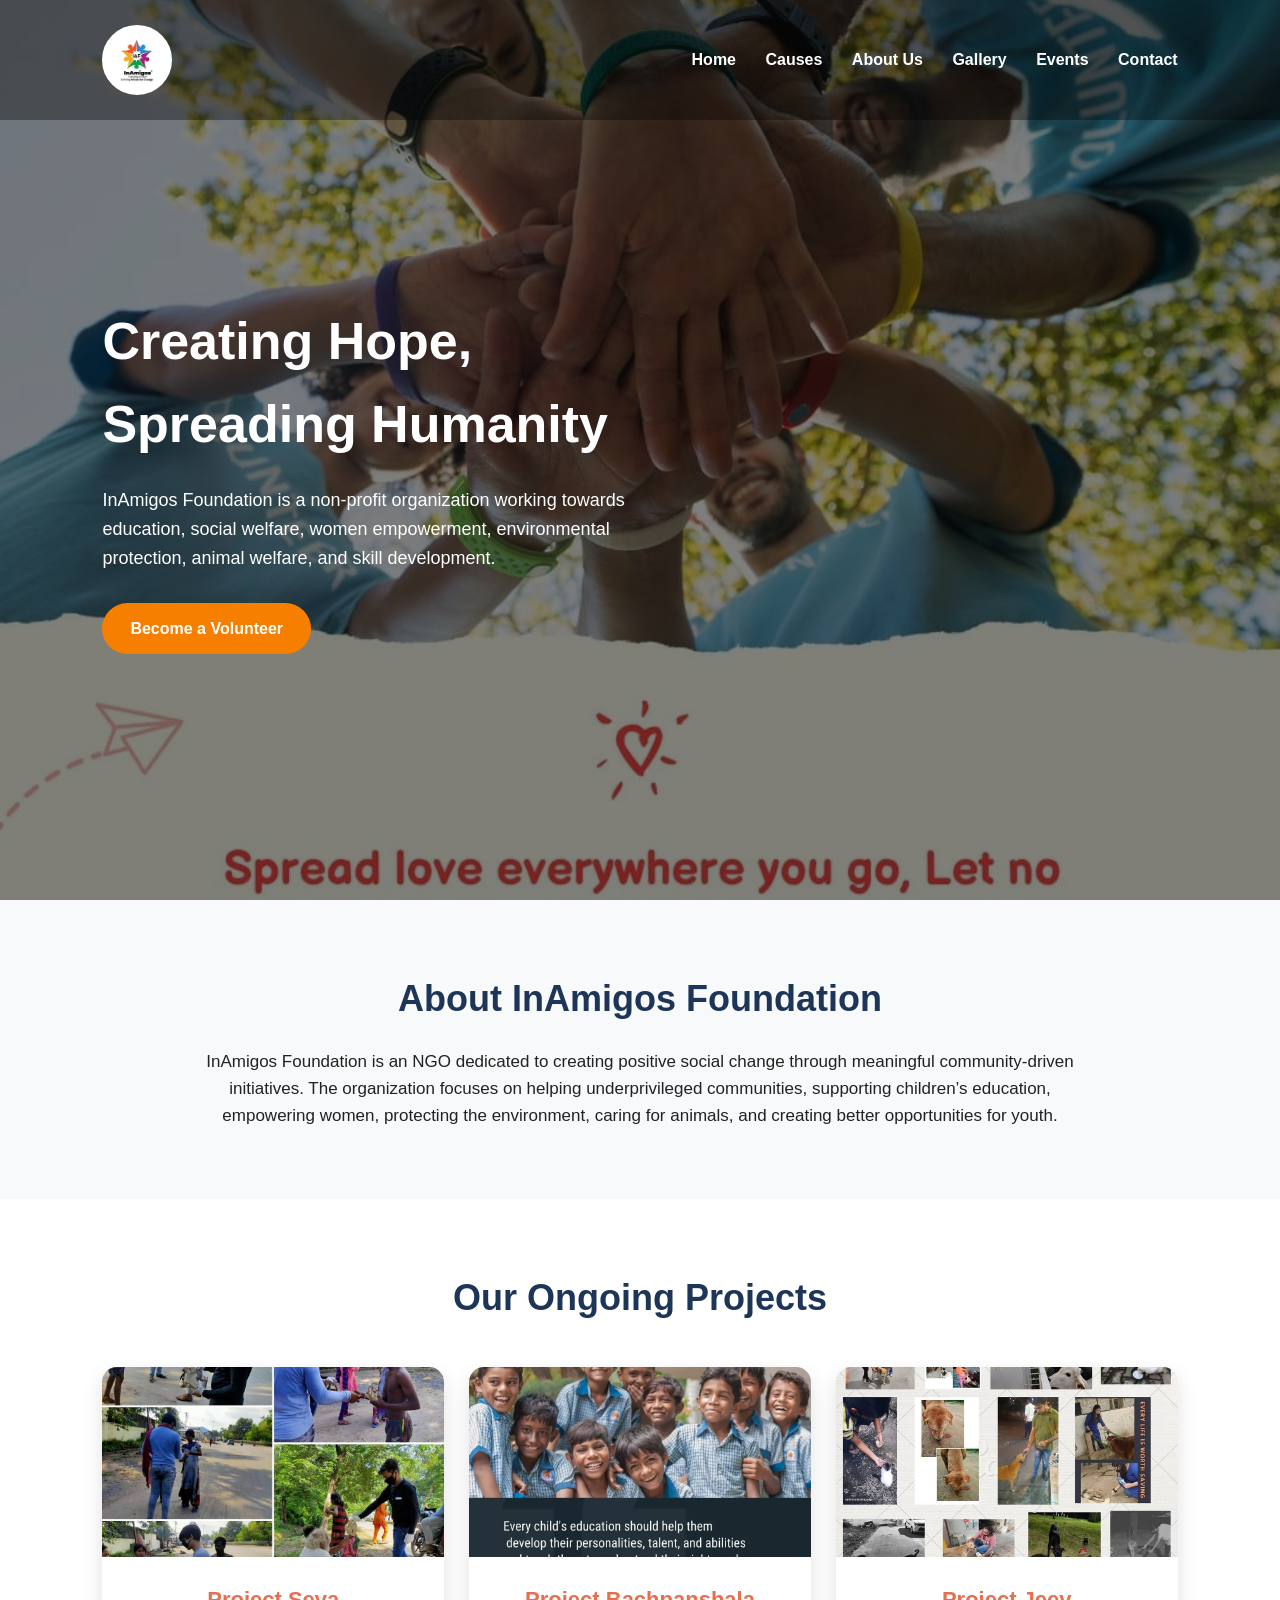
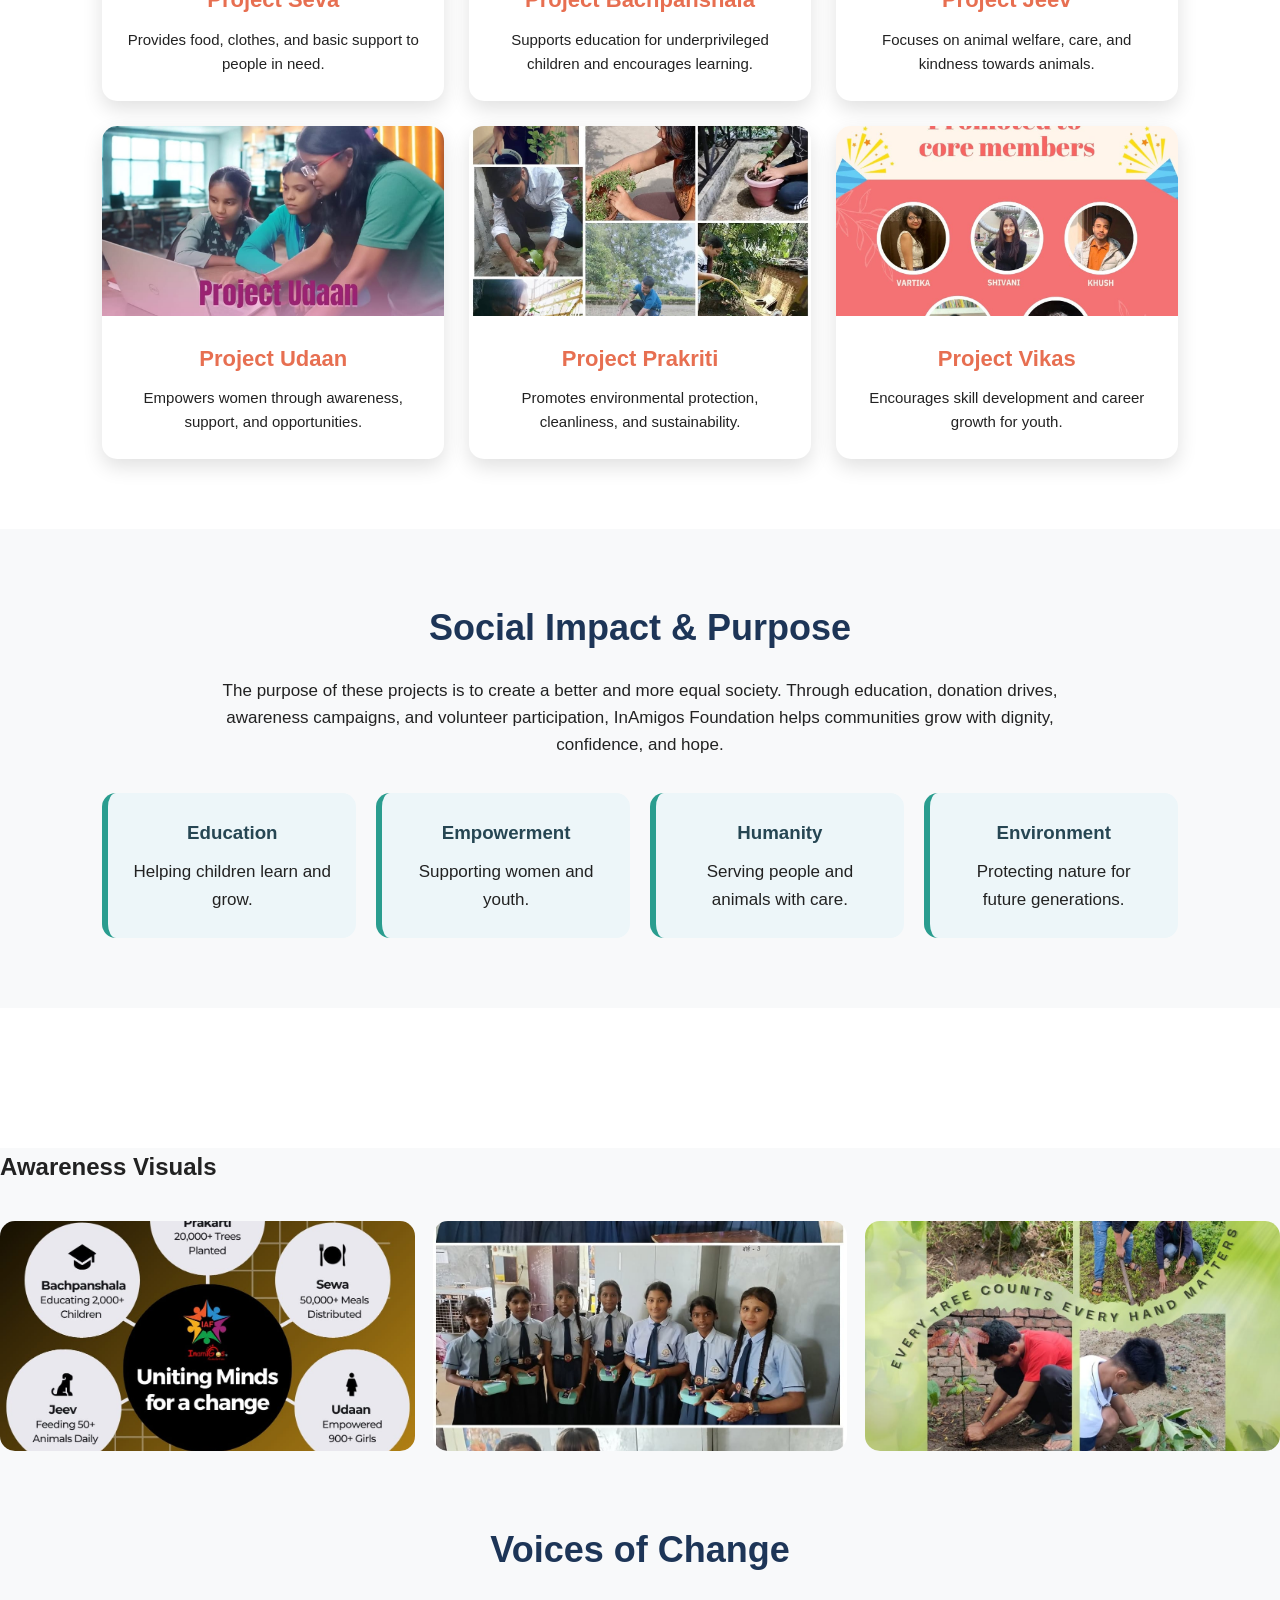
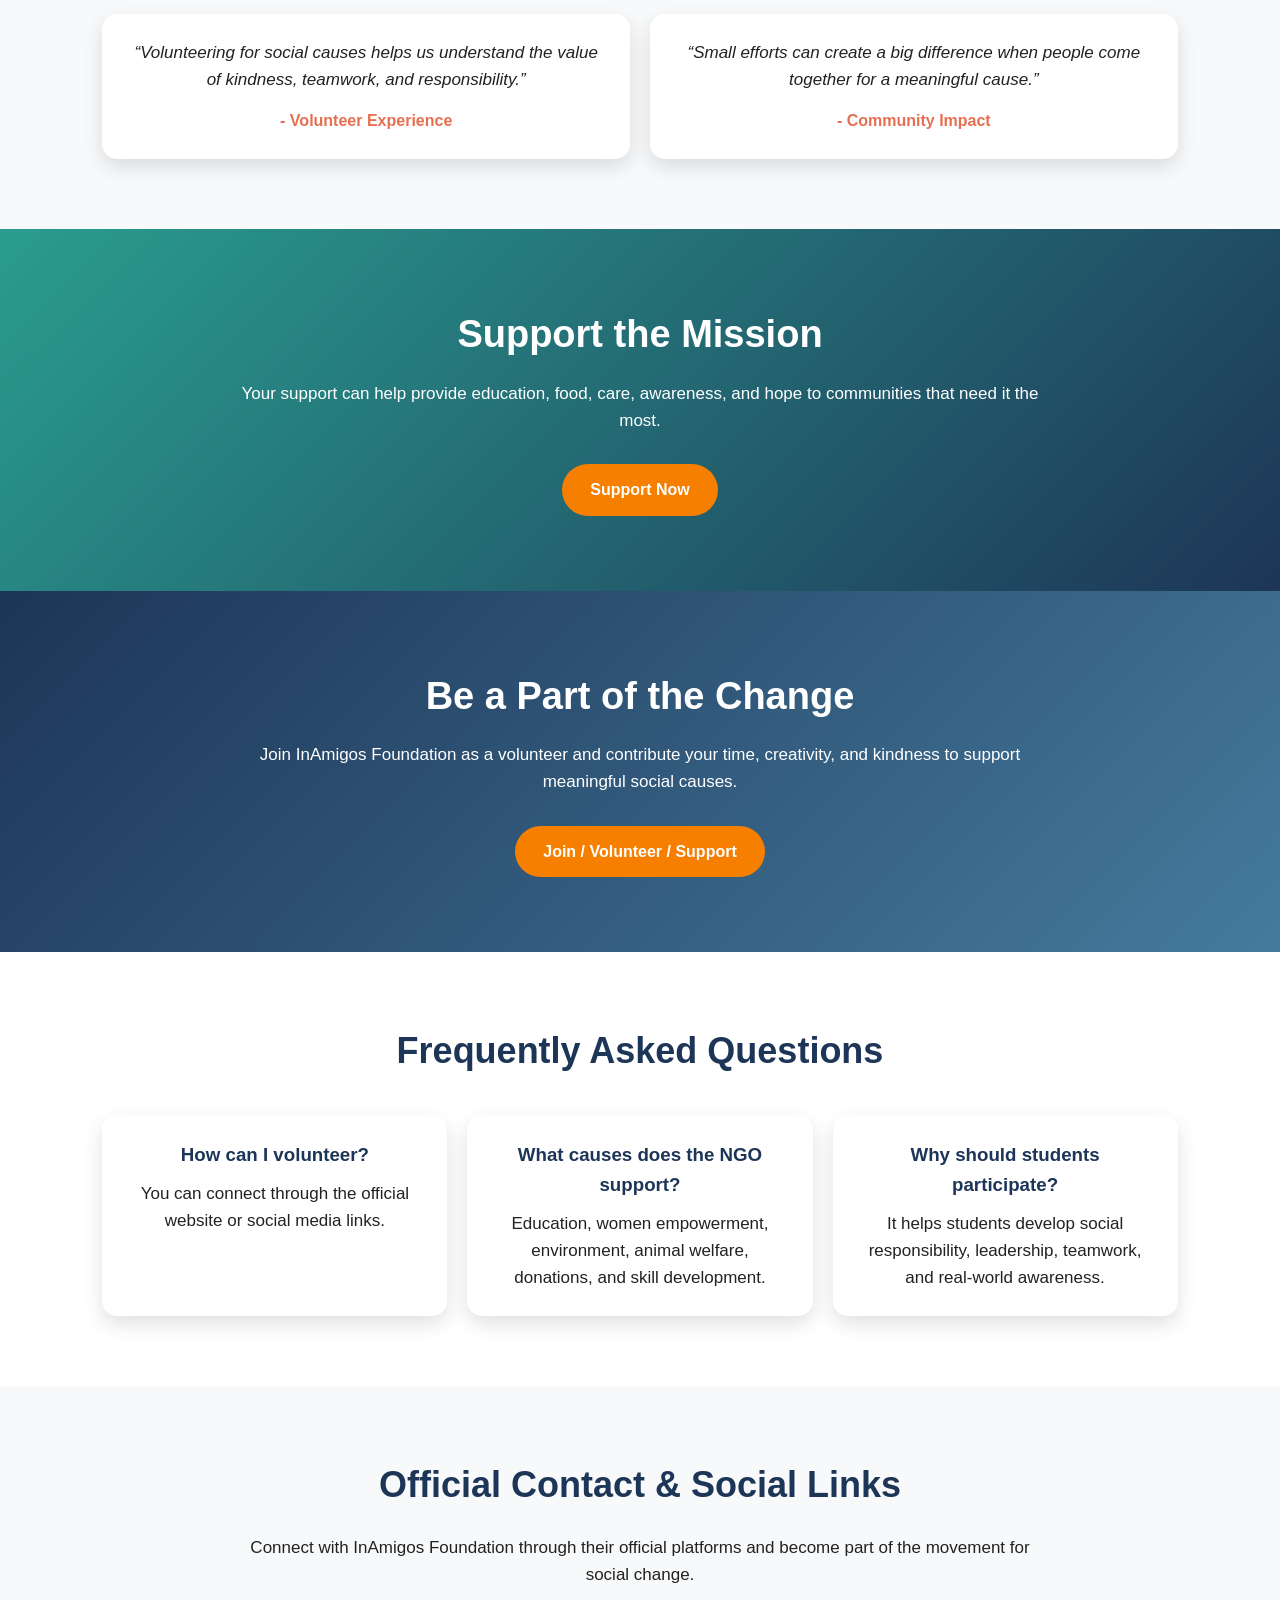
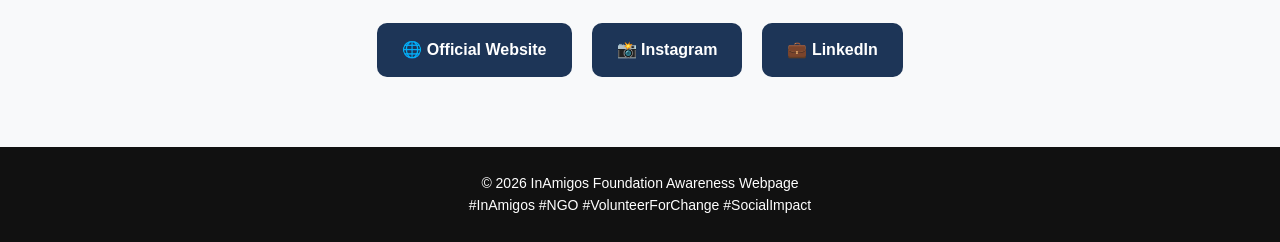
<file: index.html>
<!DOCTYPE html>
<html lang="en">
<head>
  <meta charset="UTF-8" />
  <meta name="viewport" content="width=device-width, initial-scale=1.0" />

  <title>InAmigos Foundation | NGO Awareness</title>

  <link rel="icon" type="image/png" href="https://encrypted-tbn0.gstatic.com/images?q=tbn:ANd9GcRUy0fkbnVLc11G-V9RfkyzkSjLxs_RDxiwCg&s">
  
  <link rel="stylesheet" href="style.css" />
</head>

<body>

  <!-- Home Section -->
  <header class="hero" id="home">

   
<nav>
  <div class="logo-section">
    <img src="logo.png" alt="InAmigos Logo">
  </div>

  <div class="nav-links">
  <a href="index.html">Home</a>
  <a href="causes.html">Causes</a>
  <a href="about.html">About Us</a>
  <a href="gallery.html">Gallery</a>
  <a href="events.html">Events</a>
  <a href="contact.html">Contact</a>
</div>
</nav>
    

    <div class="hero-content">
      <h1>Creating Hope, Spreading Humanity</h1>

      <p>
        InAmigos Foundation is a non-profit organization working towards
        education, social welfare, women empowerment, environmental protection,
        animal welfare, and skill development.
      </p>

      <a href="#join" class="btn">Become a Volunteer</a>
    </div>

  </header>

  <!-- About Section -->
  <section id="about" class="section">
    <h2>About InAmigos Foundation</h2>

    <p>
      InAmigos Foundation is an NGO dedicated to creating positive social change
      through meaningful community-driven initiatives. The organization focuses
      on helping underprivileged communities, supporting children’s education,
      empowering women, protecting the environment, caring for animals, and
      creating better opportunities for youth.
    </p>
  </section>

  <!-- Projects Section -->
  <section id="projects" class="section light">
    <h2>Our Ongoing Projects</h2>

    <div class="cards">

      <div class="card">
        <img src="seva.jpg.jpeg" alt="Project Seva">
        <h3>Project Seva</h3>
        <p>Provides food, clothes, and basic support to people in need.</p>
      </div>

      <div class="card">
        <img src="education.png.jpeg" alt="Project Bachpanshala">
        <h3>Project Bachpanshala</h3>
        <p>Supports education for underprivileged children and encourages learning.</p>
      </div>

      <div class="card">
        <img src="jeeva.png.jpeg" alt="Project Jeev">
        <h3>Project Jeev</h3>
        <p>Focuses on animal welfare, care, and kindness towards animals.</p>
      </div>

      <div class="card">
        <img src="udana.png.jpeg" alt="Project Udaan">
        <h3>Project Udaan</h3>
        <p>Empowers women through awareness, support, and opportunities.</p>
      </div>

      <div class="card">
        <img src="pakriti.png.jpeg" alt="Project Prakriti">
        <h3>Project Prakriti</h3>
        <p>Promotes environmental protection, cleanliness, and sustainability.</p>
      </div>

      <div class="card">
        <img src="vikas.png.jpeg" alt="Project Vikas">
        <h3>Project Vikas</h3>
        <p>Encourages skill development and career growth for youth.</p>
      </div>

    </div>
  </section>

  <!-- Impact Section -->
  <section id="impact" class="section">
    <h2>Social Impact & Purpose</h2>

    <p>
      The purpose of these projects is to create a better and more equal society.
      Through education, donation drives, awareness campaigns, and volunteer
      participation, InAmigos Foundation helps communities grow with dignity,
      confidence, and hope.
    </p>

    <div class="impact-boxes">
      <div>
        <h3>Education</h3>
        <p>Helping children learn and grow.</p>
      </div>

      <div>
        <h3>Empowerment</h3>
        <p>Supporting women and youth.</p>
      </div>

      <div>
        <h3>Humanity</h3>
        <p>Serving people and animals with care.</p>
      </div>

      <div>
        <h3>Environment</h3>
        <p>Protecting nature for future generations.</p>
      </div>
    </div>
  </section>

  <!-- Visuals Section -->
 <section id="visuals" class="section light"></section>
    <h2>Awareness Visuals</h2>

    <div class="gallery">
      <img src="pic3.jpeg" alt="Volunteers helping community">
      <img src="pic1.jpeg" alt="Donation activity">
      <img src="pic2.jpeg" alt="Community service activity">
    </div>
  </section>

  <!-- Testimonials Section -->
  <section class="section">
    <h2>Voices of Change</h2>

    <div class="testimonial-boxes">
      <div>
        <p>
          “Volunteering for social causes helps us understand the value of
          kindness, teamwork, and responsibility.”
        </p>
        <h4>- Volunteer Experience</h4>
      </div>

      <div>
        <p>
          “Small efforts can create a big difference when people come together
          for a meaningful cause.”
        </p>
        <h4>- Community Impact</h4>
      </div>
    </div>
  </section>

  <!-- Support Section -->
  <section class="support-section">
    <h2>Support the Mission</h2>

    <p>
      Your support can help provide education, food, care, awareness, and hope
      to communities that need it the most.
    </p>

    <a href="#contact" class="btn">Support Now</a>
  </section>

  <!-- Join Section -->
  <section id="join" class="cta">
    <h2>Be a Part of the Change</h2>

    <p>
      Join InAmigos Foundation as a volunteer and contribute your time,
      creativity, and kindness to support meaningful social causes.
    </p>

    <a href="#contact" class="btn">Join / Volunteer / Support</a>
  </section>

  <!-- FAQ Section -->
  <section class="section light">
    <h2>Frequently Asked Questions</h2>

    <div class="faq">
      <div>
        <h3>How can I volunteer?</h3>
        <p>You can connect through the official website or social media links.</p>
      </div>

      <div>
        <h3>What causes does the NGO support?</h3>
        <p>Education, women empowerment, environment, animal welfare, donations, and skill development.</p>
      </div>

      <div>
        <h3>Why should students participate?</h3>
        <p>It helps students develop social responsibility, leadership, teamwork, and real-world awareness.</p>
      </div>
    </div>
  </section>

  <!-- Contact Section -->
  <section id="contact" class="contact-section">
    <h2>Official Contact & Social Links</h2>

    <p>
      Connect with InAmigos Foundation through their official platforms and
      become part of the movement for social change.
    </p>

    <div class="contact-links">
      <a href="https://inamigosfoundation.org.in/" target="_blank">🌐 Official Website</a>
      <a href="https://www.instagram.com/inamigos/" target="_blank">📸 Instagram</a>
      <a href="https://www.linkedin.com/company/inamigos-foundation/" target="_blank">💼 LinkedIn</a>
    </div>
  </section>

  <!-- Footer -->
  <footer>
    <p>© 2026 InAmigos Foundation Awareness Webpage</p>
    <p>#InAmigos #NGO #VolunteerForChange #SocialImpact</p>
  </footer>

</body>
</html>
</file>
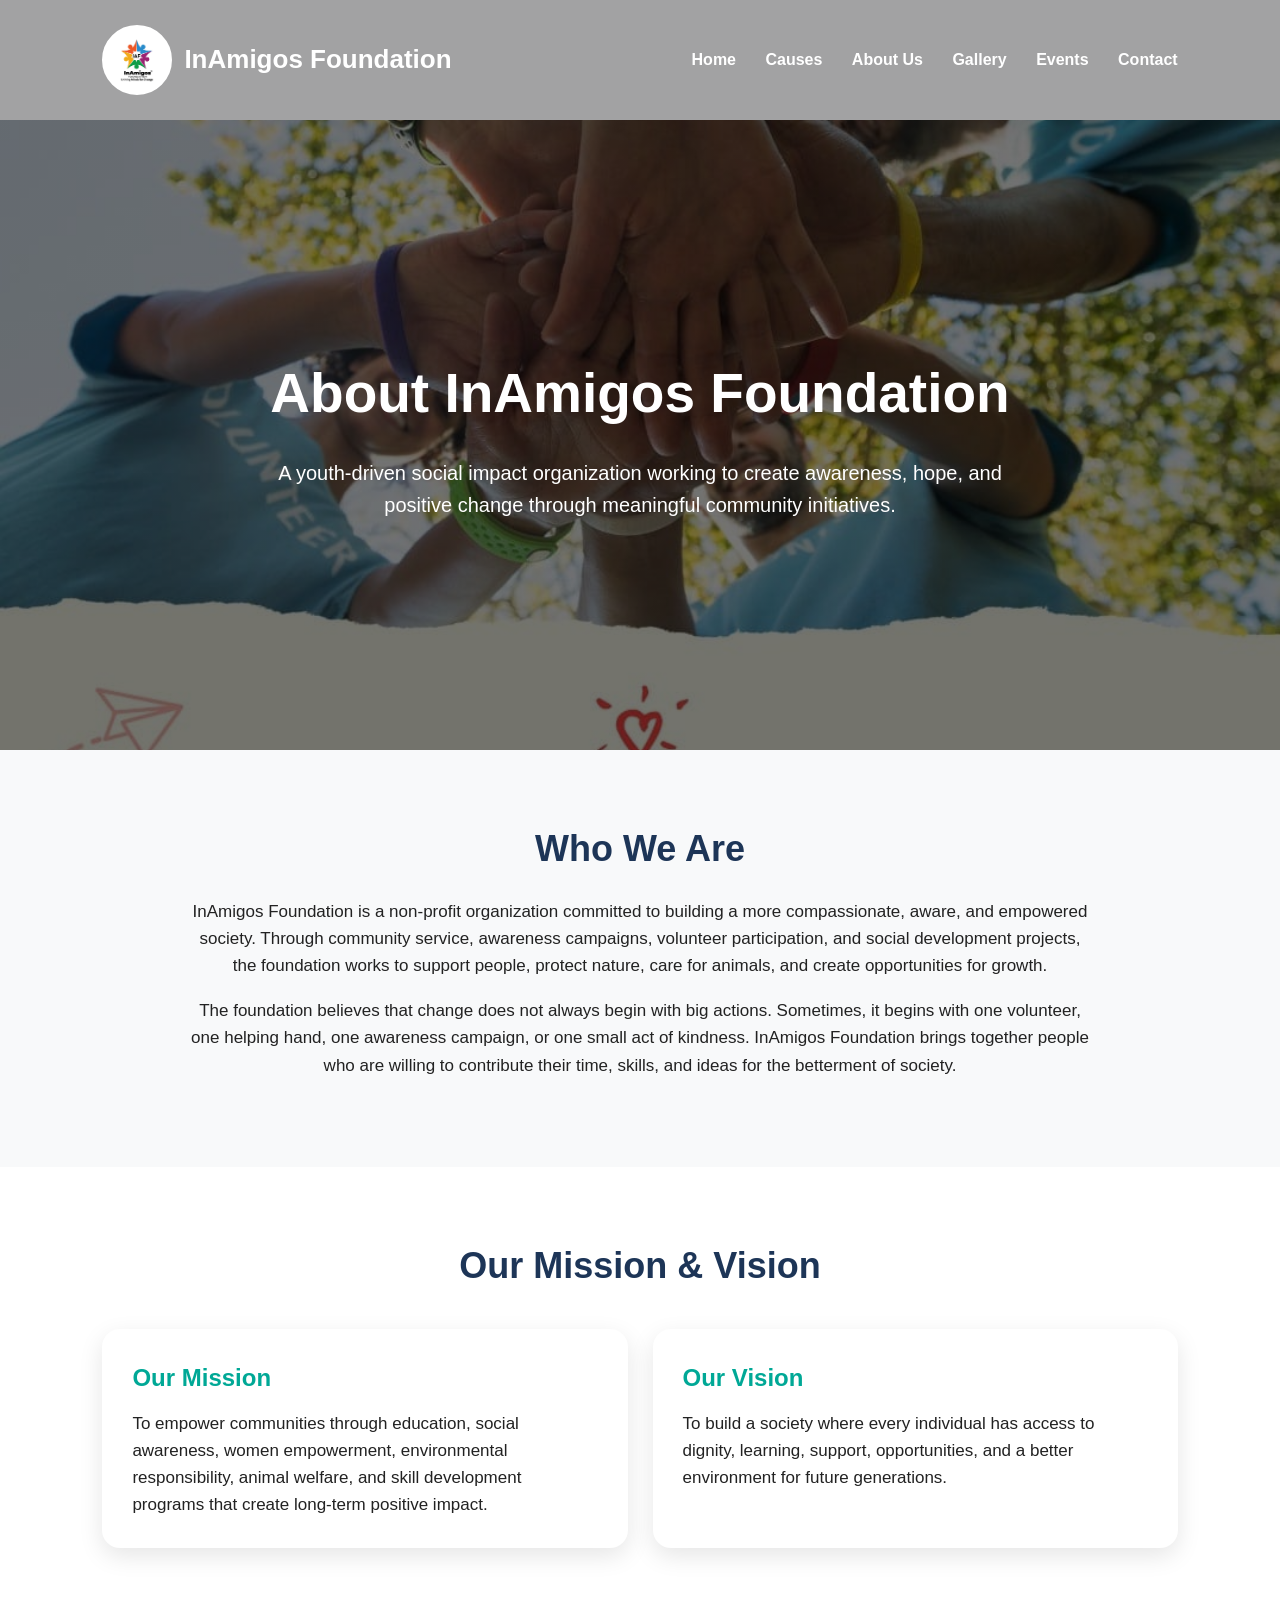
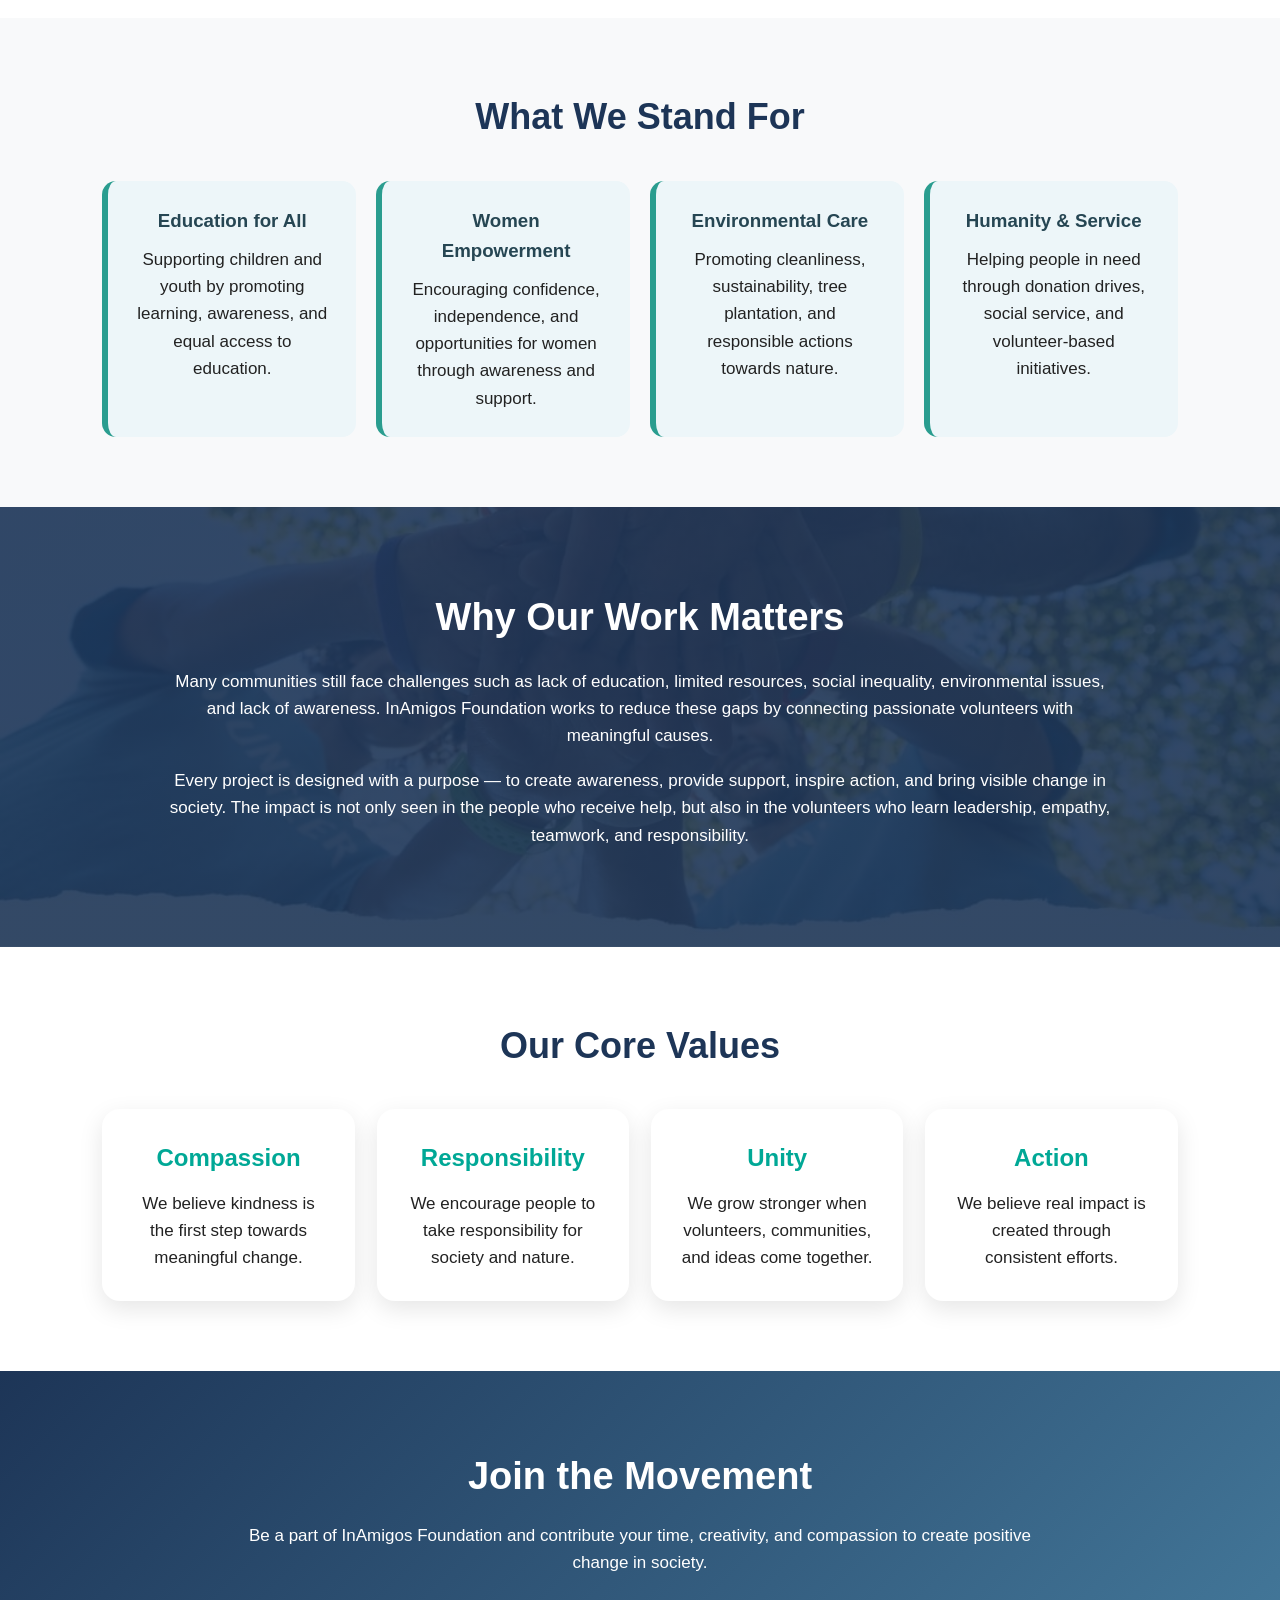
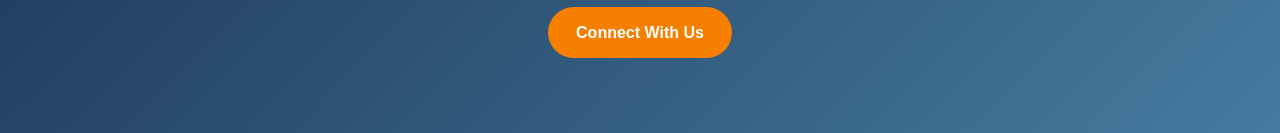
<file: about.html>
<!DOCTYPE html>
<html lang="en">

<head>
  <meta charset="UTF-8">
  <meta name="viewport" content="width=device-width, initial-scale=1.0">

  <title>About Us | InAmigos Foundation</title>

  <link rel="icon" type="image/png"
    href="https://encrypted-tbn0.gstatic.com/images?q=tbn:ANd9GcRUy0fkbnVLc11G-V9RfkyzkSjLxs_RDxiwCg&s">

  <link rel="stylesheet" href="style.css">
</head>

<body>

  <!-- Navbar -->
  <nav>

    <div class="logo-section">
      <img src="logo.png" alt="InAmigos Logo">

      <h2>InAmigos Foundation</h2>
    </div>

    <div class="nav-links">
      <a href="index.html">Home</a>
      <a href="causes.html">Causes</a>
      <a href="about.html">About Us</a>
      <a href="gallery.html">Gallery</a>
      <a href="events.html">Events</a>
      <a href="contact.html">Contact</a>
    </div>

  </nav>

  <!-- About Hero Section -->
<section class="about-hero">
  <div class="about-overlay">
    <h1>About InAmigos Foundation</h1>

    <p>
      A youth-driven social impact organization working to create awareness,
      hope, and positive change through meaningful community initiatives.
    </p>
  </div>
</section>

<!-- About Introduction -->
<section class="section about-intro">
  <h2>Who We Are</h2>

  <p>
    InAmigos Foundation is a non-profit organization committed to building a
    more compassionate, aware, and empowered society. Through community service,
    awareness campaigns, volunteer participation, and social development
    projects, the foundation works to support people, protect nature, care for
    animals, and create opportunities for growth.
  </p>

  <p>
    The foundation believes that change does not always begin with big actions.
    Sometimes, it begins with one volunteer, one helping hand, one awareness
    campaign, or one small act of kindness. InAmigos Foundation brings together
    people who are willing to contribute their time, skills, and ideas for the
    betterment of society.
  </p>
</section>

<!-- Mission Vision -->
<section class="section light">
  <h2>Our Mission & Vision</h2>

  <div class="mission-vision">

    <div class="mv-card">
      <h3>Our Mission</h3>
      <p>
        To empower communities through education, social awareness, women
        empowerment, environmental responsibility, animal welfare, and skill
        development programs that create long-term positive impact.
      </p>
    </div>

    <div class="mv-card">
      <h3>Our Vision</h3>
      <p>
        To build a society where every individual has access to dignity,
        learning, support, opportunities, and a better environment for future
        generations.
      </p>
    </div>

  </div>
</section>

<!-- What We Stand For -->
<section class="section">
  <h2>What We Stand For</h2>

  <div class="impact-boxes">

    <div>
      <h3>Education for All</h3>
      <p>
        Supporting children and youth by promoting learning, awareness, and
        equal access to education.
      </p>
    </div>

    <div>
      <h3>Women Empowerment</h3>
      <p>
        Encouraging confidence, independence, and opportunities for women through
        awareness and support.
      </p>
    </div>

    <div>
      <h3>Environmental Care</h3>
      <p>
        Promoting cleanliness, sustainability, tree plantation, and responsible
        actions towards nature.
      </p>
    </div>

    <div>
      <h3>Humanity & Service</h3>
      <p>
        Helping people in need through donation drives, social service, and
        volunteer-based initiatives.
      </p>
    </div>

  </div>
</section>

<!-- Impact Statement -->
<section class="impact-story">
  <div>
    <h2>Why Our Work Matters</h2>

    <p>
      Many communities still face challenges such as lack of education,
      limited resources, social inequality, environmental issues, and lack of
      awareness. InAmigos Foundation works to reduce these gaps by connecting
      passionate volunteers with meaningful causes.
    </p>

    <p>
      Every project is designed with a purpose — to create awareness, provide
      support, inspire action, and bring visible change in society. The impact
      is not only seen in the people who receive help, but also in the
      volunteers who learn leadership, empathy, teamwork, and responsibility.
    </p>
  </div>
</section>

<!-- Values -->
<section class="section light">
  <h2>Our Core Values</h2>

  <div class="values-grid">

    <div class="value-card">
      <h3>Compassion</h3>
      <p>We believe kindness is the first step towards meaningful change.</p>
    </div>

    <div class="value-card">
      <h3>Responsibility</h3>
      <p>We encourage people to take responsibility for society and nature.</p>
    </div>

    <div class="value-card">
      <h3>Unity</h3>
      <p>We grow stronger when volunteers, communities, and ideas come together.</p>
    </div>

    <div class="value-card">
      <h3>Action</h3>
      <p>We believe real impact is created through consistent efforts.</p>
    </div>

  </div>
</section>

<!-- CTA -->
<section class="cta">
  <h2>Join the Movement</h2>

  <p>
    Be a part of InAmigos Foundation and contribute your time, creativity, and
    compassion to create positive change in society.
  </p>

  <a href="contact.html" class="btn">Connect With Us</a>
</section>

</body>
</html>
</file>
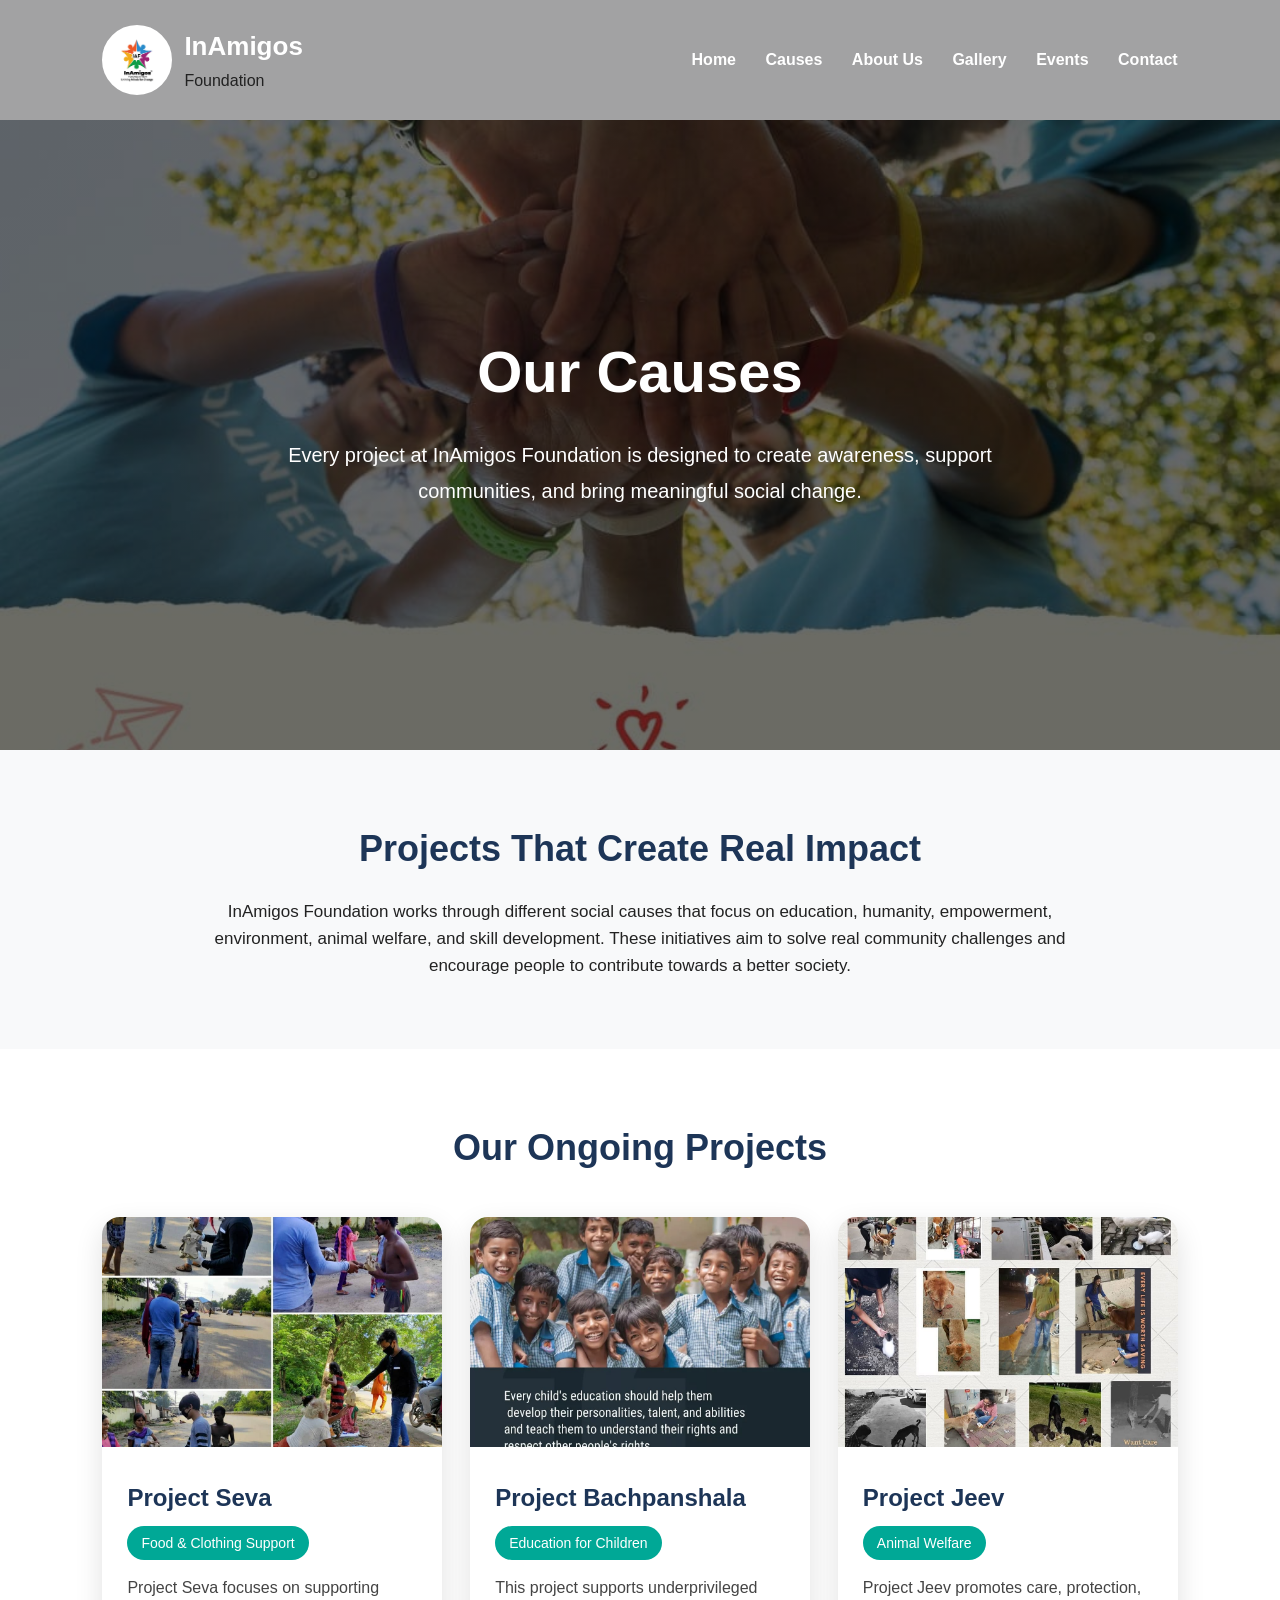
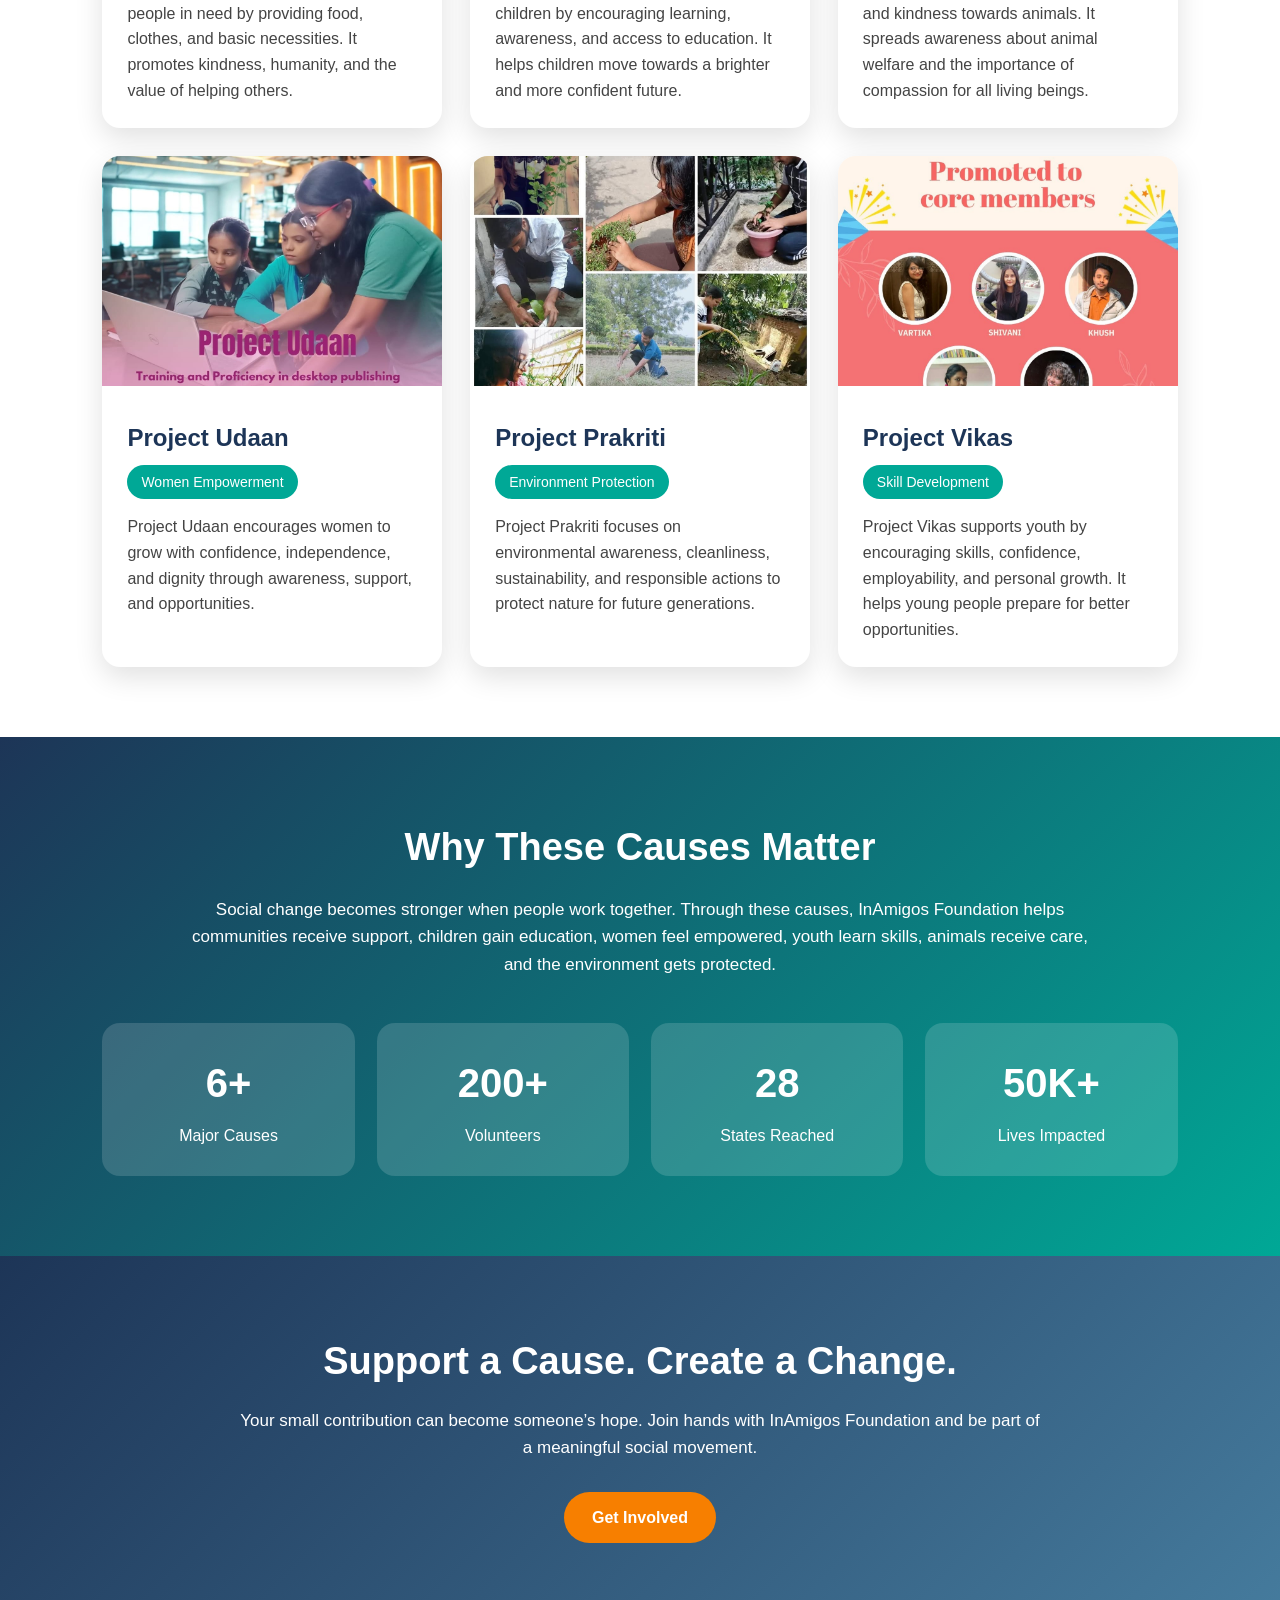
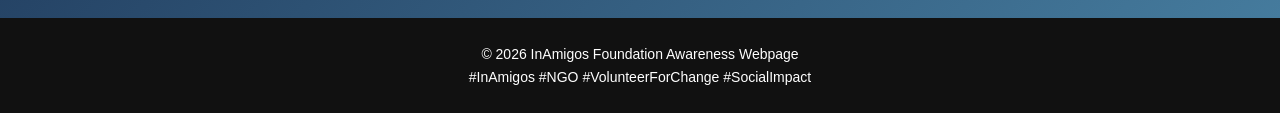
<file: causes.html>
<!DOCTYPE html>
<html lang="en">

<head>
  <meta charset="UTF-8">
  <meta name="viewport" content="width=device-width, initial-scale=1.0">

  <title>Causes | InAmigos Foundation</title>

  <link rel="icon" type="image/png" href="logo.png">
  <link rel="stylesheet" href="style.css">
</head>

<body>

  <!-- Navbar -->
  <nav class="navbar">
    <div class="logo-section">
      <img src="logo.png" alt="InAmigos Logo">

      <div class="logo-text">
        <h2>InAmigos</h2>
        <span>Foundation</span>
      </div>
    </div>

    <div class="nav-links">
      <a href="index.html">Home</a>
      <a href="causes.html">Causes</a>
      <a href="about.html">About Us</a>
      <a href="gallery.html">Gallery</a>
      <a href="events.html">Events</a>
      <a href="contact.html">Contact</a>
    </div>
  </nav>

  <!-- Causes Hero -->
  <section class="causes-hero">
    <div class="causes-overlay">
      <h1>Our Causes</h1>
      <p>
        Every project at InAmigos Foundation is designed to create awareness,
        support communities, and bring meaningful social change.
      </p>
    </div>
  </section>

  <!-- Intro -->
  <section class="section">
    <h2>Projects That Create Real Impact</h2>

    <p>
      InAmigos Foundation works through different social causes that focus on
      education, humanity, empowerment, environment, animal welfare, and skill
      development. These initiatives aim to solve real community challenges and
      encourage people to contribute towards a better society.
    </p>
  </section>

  <!-- Causes Cards -->
  <section class="section light">
    <h2>Our Ongoing Projects</h2>

    <div class="cause-grid">

      <div class="cause-card">
        <img src="seva.jpg.jpeg" alt="Project Seva">

        <div class="cause-content">
          <h3>Project Seva</h3>
          <span>Food & Clothing Support</span>

          <p>
            Project Seva focuses on supporting people in need by providing food,
            clothes, and basic necessities. It promotes kindness, humanity, and
            the value of helping others.
          </p>
        </div>
      </div>

      <div class="cause-card">
        <img src="education.png.jpeg" alt="Project Bachpanshala">

        <div class="cause-content">
          <h3>Project Bachpanshala</h3>
          <span>Education for Children</span>

          <p>
            This project supports underprivileged children by encouraging
            learning, awareness, and access to education. It helps children move
            towards a brighter and more confident future.
          </p>
        </div>
      </div>

      <div class="cause-card">
        <img src="jeeva.png.jpeg" alt="Project Jeev">

        <div class="cause-content">
          <h3>Project Jeev</h3>
          <span>Animal Welfare</span>

          <p>
            Project Jeev promotes care, protection, and kindness towards
            animals. It spreads awareness about animal welfare and the importance
            of compassion for all living beings.
          </p>
        </div>
      </div>

      <div class="cause-card">
        <img src="udana.png.jpeg" alt="Project Udaan">

        <div class="cause-content">
          <h3>Project Udaan</h3>
          <span>Women Empowerment</span>

          <p>
            Project Udaan encourages women to grow with confidence,
            independence, and dignity through awareness, support, and
            opportunities.
          </p>
        </div>
      </div>

      <div class="cause-card">
        <img src="pakriti.png.jpeg" alt="Project Prakriti">

        <div class="cause-content">
          <h3>Project Prakriti</h3>
          <span>Environment Protection</span>

          <p>
            Project Prakriti focuses on environmental awareness, cleanliness,
            sustainability, and responsible actions to protect nature for future
            generations.
          </p>
        </div>
      </div>

      <div class="cause-card">
        <img src="vikas.png.jpeg" alt="Project Vikas">

        <div class="cause-content">
          <h3>Project Vikas</h3>
          <span>Skill Development</span>

          <p>
            Project Vikas supports youth by encouraging skills, confidence,
            employability, and personal growth. It helps young people prepare
            for better opportunities.
          </p>
        </div>
      </div>

    </div>
  </section>

  <!-- Impact Section -->
  <section class="cause-impact">
    <h2>Why These Causes Matter</h2>

    <p>
      Social change becomes stronger when people work together. Through these
      causes, InAmigos Foundation helps communities receive support, children
      gain education, women feel empowered, youth learn skills, animals receive
      care, and the environment gets protected.
    </p>

    <div class="impact-stats">
      <div>
        <h3>6+</h3>
        <p>Major Causes</p>
      </div>

      <div>
        <h3>200+</h3>
        <p>Volunteers</p>
      </div>

      <div>
        <h3>28</h3>
        <p>States Reached</p>
      </div>

      <div>
        <h3>50K+</h3>
        <p>Lives Impacted</p>
      </div>
    </div>
  </section>

  <!-- Volunteer CTA -->
  <section class="cta">
    <h2>Support a Cause. Create a Change.</h2>

    <p>
      Your small contribution can become someone’s hope. Join hands with
      InAmigos Foundation and be part of a meaningful social movement.
    </p>

    <a href="contact.html" class="btn">Get Involved</a>
  </section>

  <!-- Footer -->
  <footer>
    <p>© 2026 InAmigos Foundation Awareness Webpage</p>
    <p>#InAmigos #NGO #VolunteerForChange #SocialImpact</p>
  </footer>

</body>
</html>
</file>
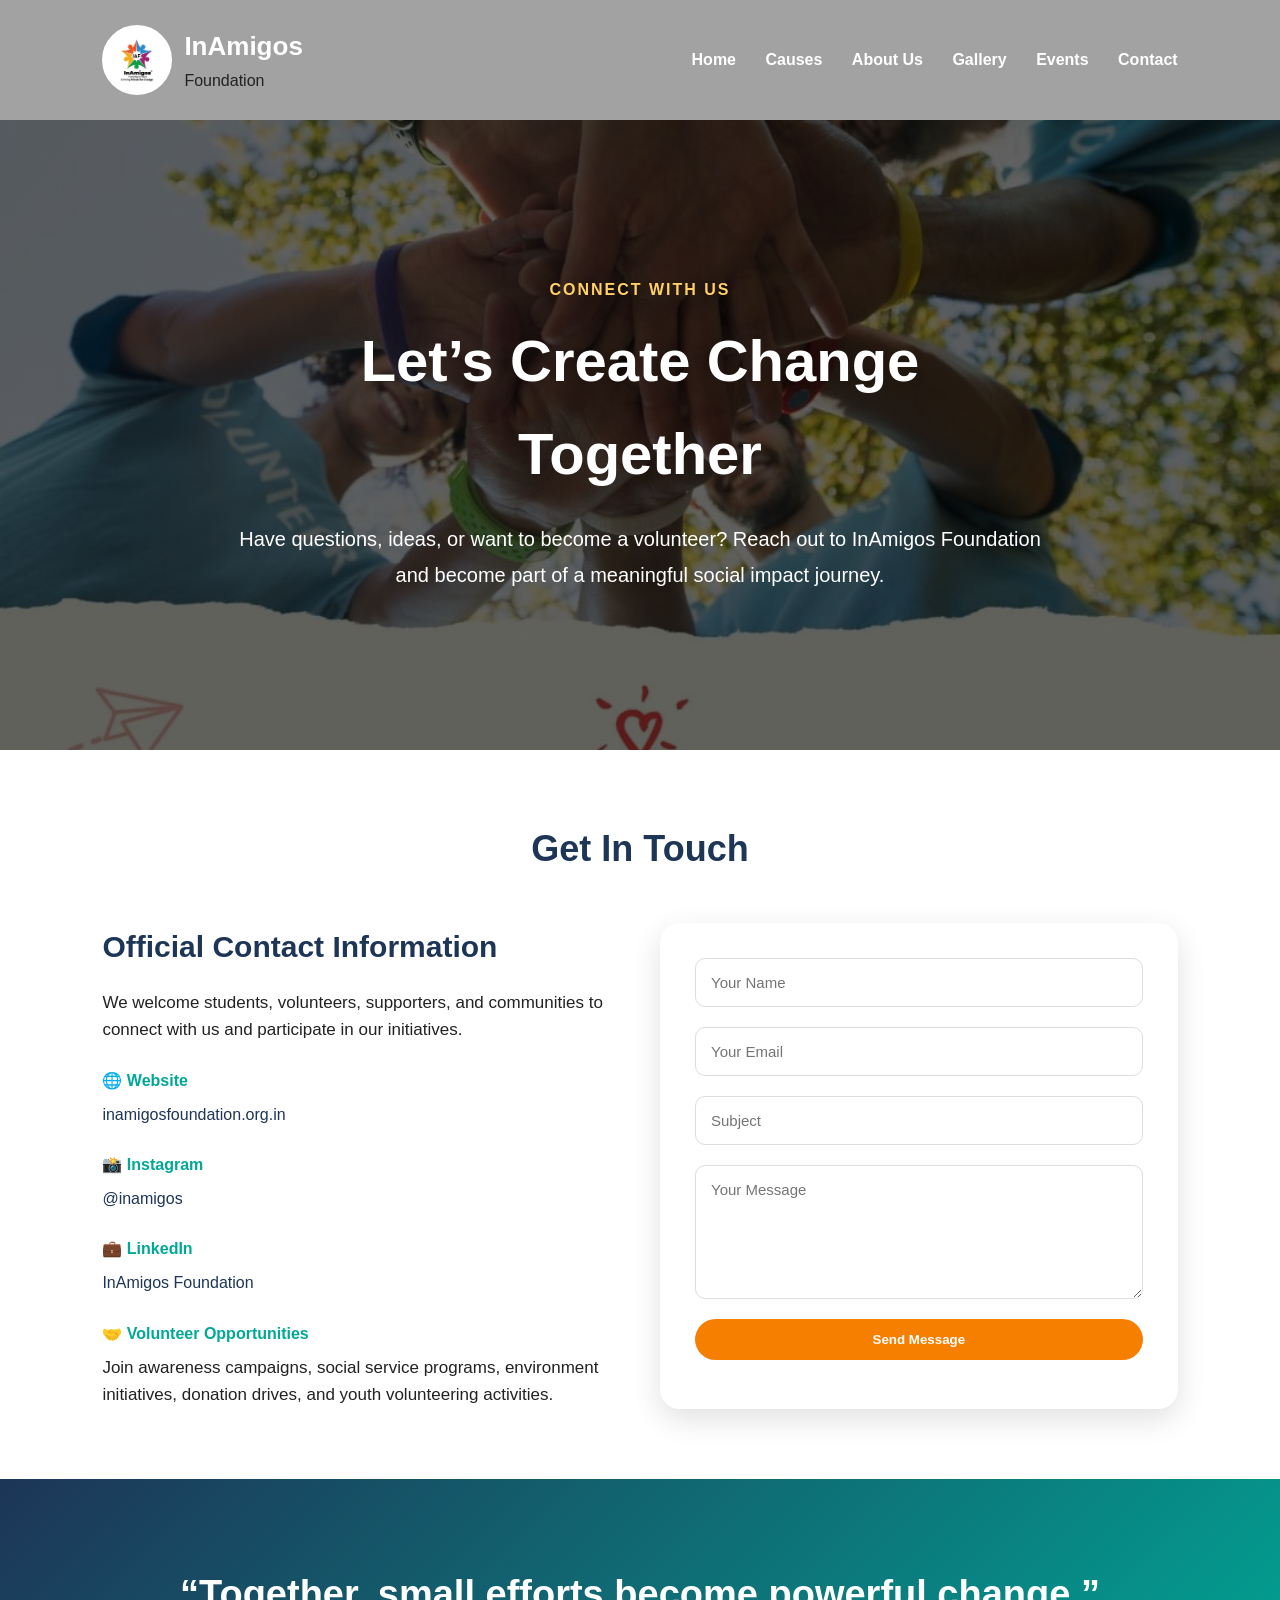
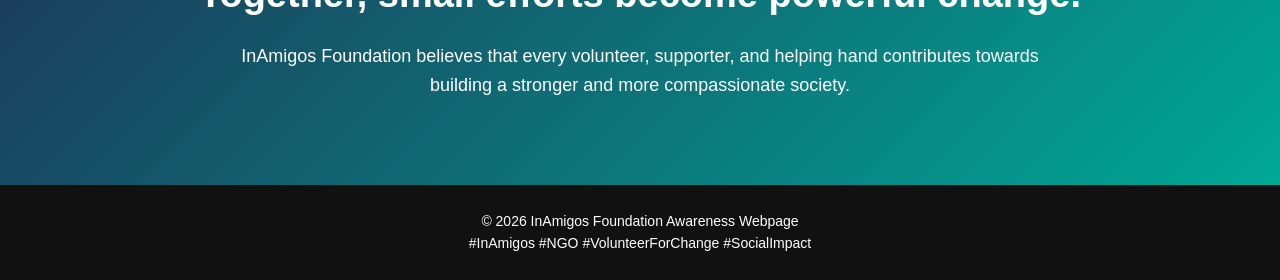
<file: contact.html>
<!DOCTYPE html>
<html lang="en">

<head>
  <meta charset="UTF-8">
  <meta name="viewport" content="width=device-width, initial-scale=1.0">

  <title>Contact | InAmigos Foundation</title>

  <link rel="icon" type="image/png" href="logo.png">
  <link rel="stylesheet" href="style.css">
</head>

<body>

  <!-- Navbar -->
  <nav class="navbar">

    <div class="logo-section">
      <img src="logo.png" alt="InAmigos Logo">

      <div class="logo-text">
        <h2>InAmigos</h2>
        <span>Foundation</span>
      </div>
    </div>

    <div class="nav-links">
      <a href="index.html">Home</a>
      <a href="causes.html">Causes</a>
      <a href="about.html">About Us</a>
      <a href="gallery.html">Gallery</a>
      <a href="events.html">Events</a>
      <a href="contact.html">Contact</a>
    </div>

  </nav>

  <!-- Hero -->
  <section class="contact-hero">

    <div class="contact-overlay">

      <span class="small-heading">Connect With Us</span>

      <h1>Let’s Create Change Together</h1>

      <p>
        Have questions, ideas, or want to become a volunteer? Reach out to
        InAmigos Foundation and become part of a meaningful social impact journey.
      </p>

    </div>

  </section>

  <!-- Contact Section -->
  <section class="section light">

    <h2>Get In Touch</h2>

    <div class="contact-container">

      <!-- Contact Info -->
      <div class="contact-info">

        <h3>Official Contact Information</h3>

        <p>
          We welcome students, volunteers, supporters, and communities to
          connect with us and participate in our initiatives.
        </p>

        <div class="info-box">
          <h4>🌐 Website</h4>
          <a href="https://inamigosfoundation.org.in/" target="_blank">
            inamigosfoundation.org.in
          </a>
        </div>

        <div class="info-box">
          <h4>📸 Instagram</h4>
          <a href="https://www.instagram.com/inamigos/" target="_blank">
            @inamigos
          </a>
        </div>

        <div class="info-box">
          <h4>💼 LinkedIn</h4>
          <a href="https://www.linkedin.com/company/inamigos-foundation/" target="_blank">
            InAmigos Foundation
          </a>
        </div>

        <div class="info-box">
          <h4>🤝 Volunteer Opportunities</h4>
          <p>
            Join awareness campaigns, social service programs, environment
            initiatives, donation drives, and youth volunteering activities.
          </p>
        </div>

      </div>

      <!-- Contact Form -->
      <div class="contact-form">

        <form>

          <input type="text" placeholder="Your Name" required>

          <input type="email" placeholder="Your Email" required>

          <input type="text" placeholder="Subject">

          <textarea rows="6" placeholder="Your Message"></textarea>

          <button type="submit" class="btn">
            Send Message
          </button>

        </form>

      </div>

    </div>

  </section>

  <!-- Quote -->
  <section class="contact-quote">

    <h2>“Together, small efforts become powerful change.”</h2>

    <p>
      InAmigos Foundation believes that every volunteer, supporter, and helping
      hand contributes towards building a stronger and more compassionate society.
    </p>

  </section>

  <!-- Footer -->
  <footer>
    <p>© 2026 InAmigos Foundation Awareness Webpage</p>
    <p>#InAmigos #NGO #VolunteerForChange #SocialImpact</p>
  </footer>

</body>
</html>
</file>
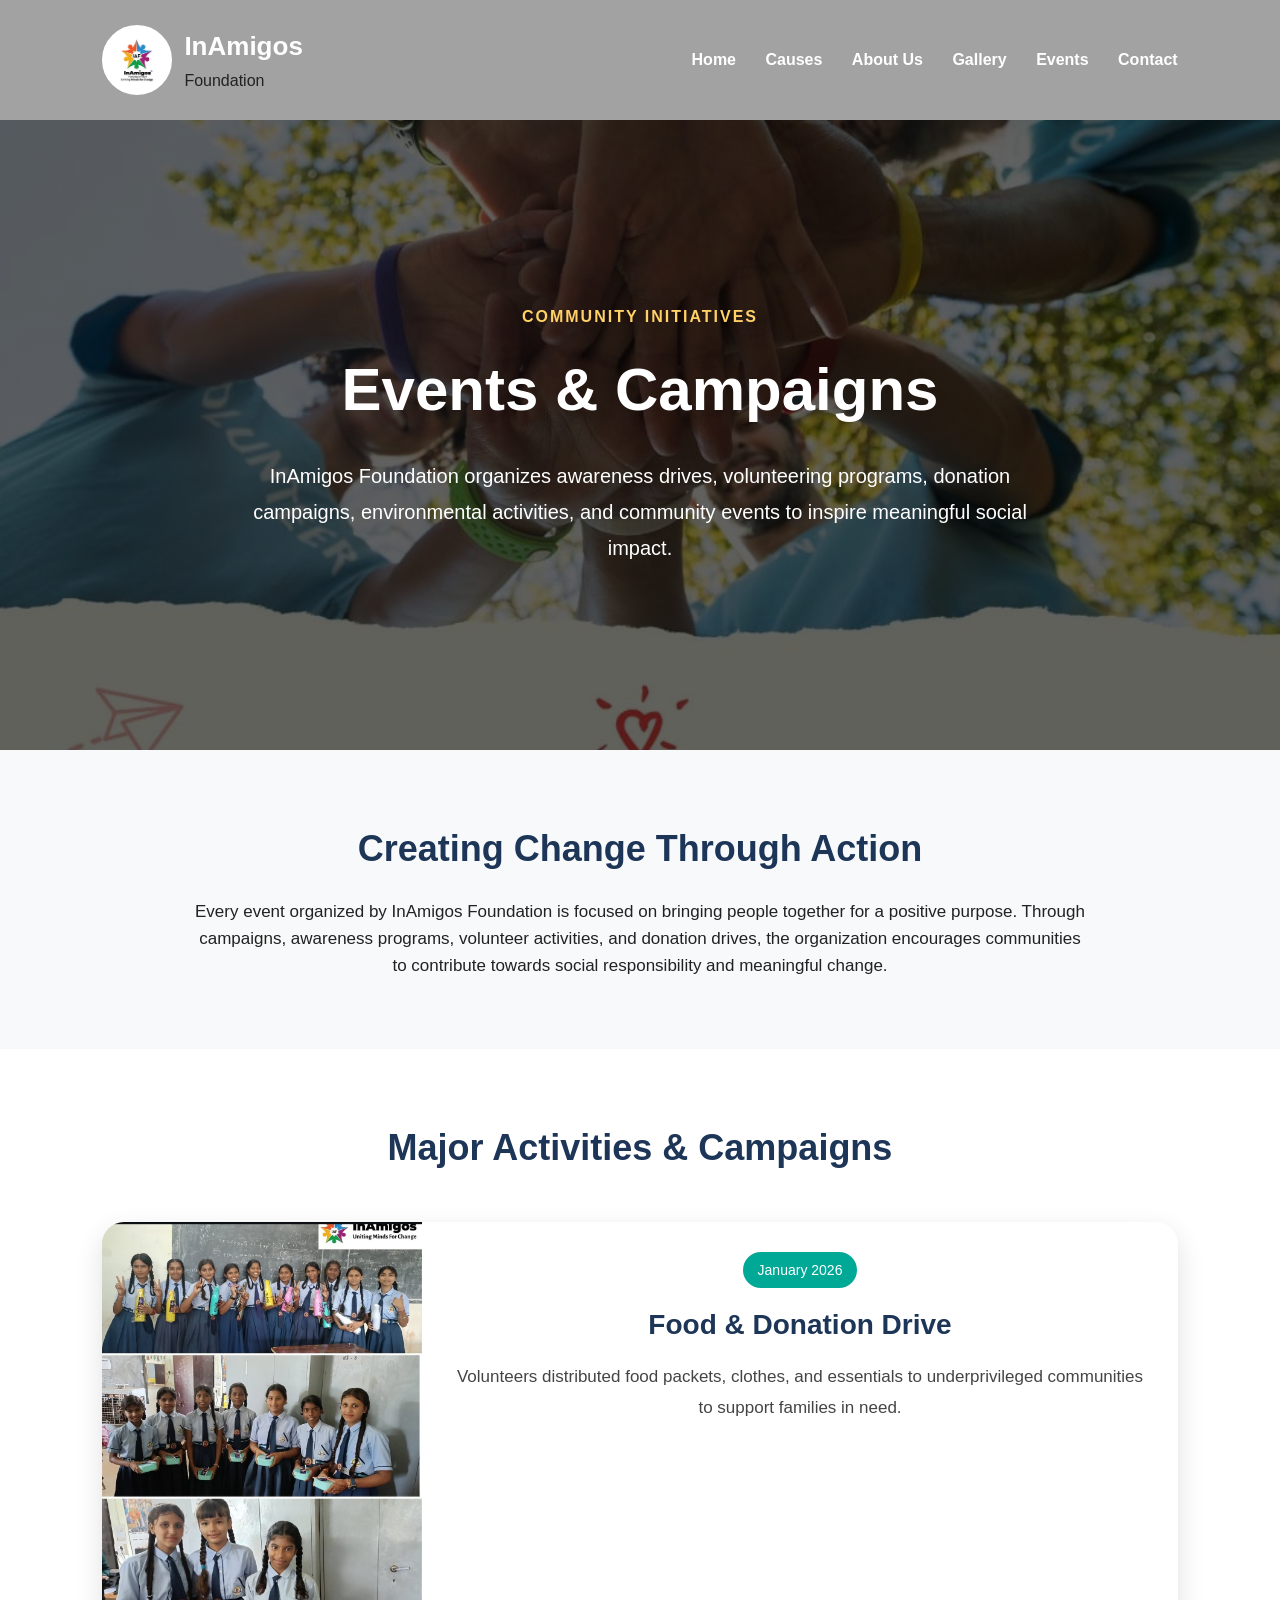
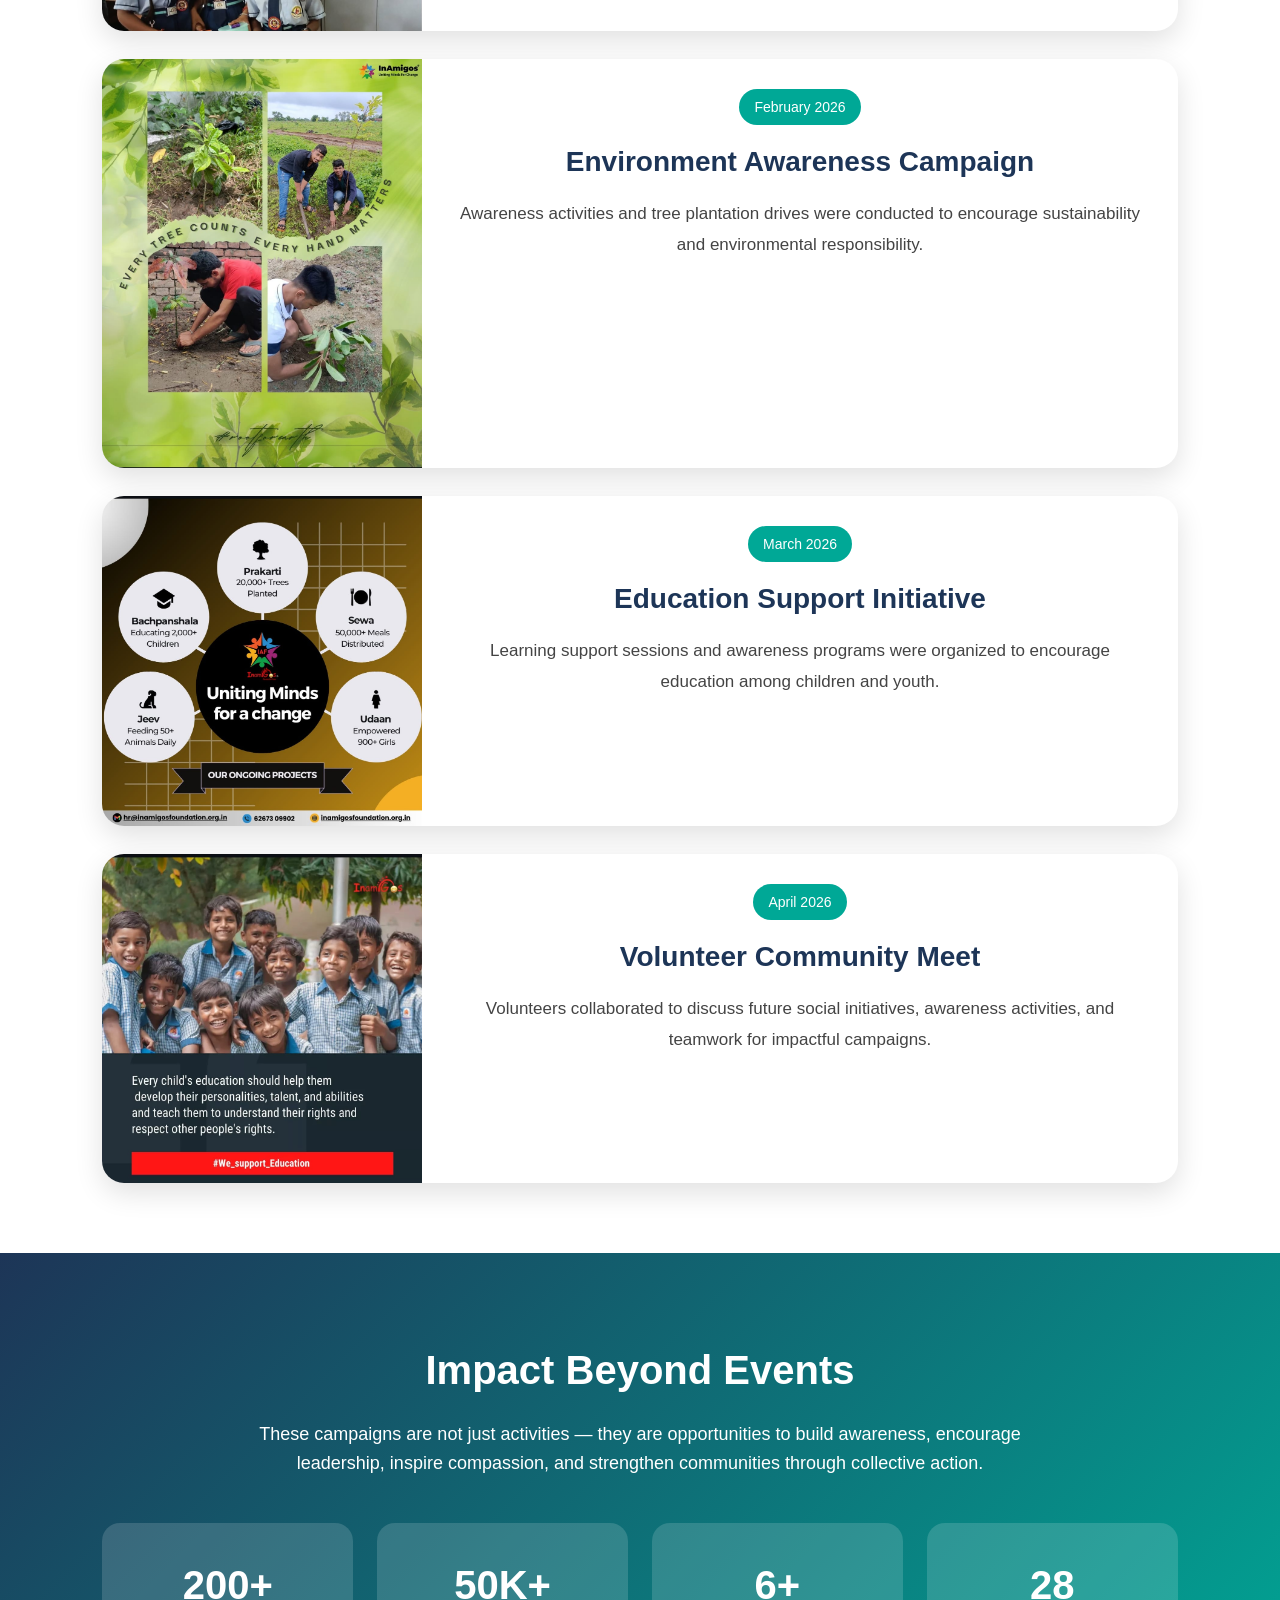
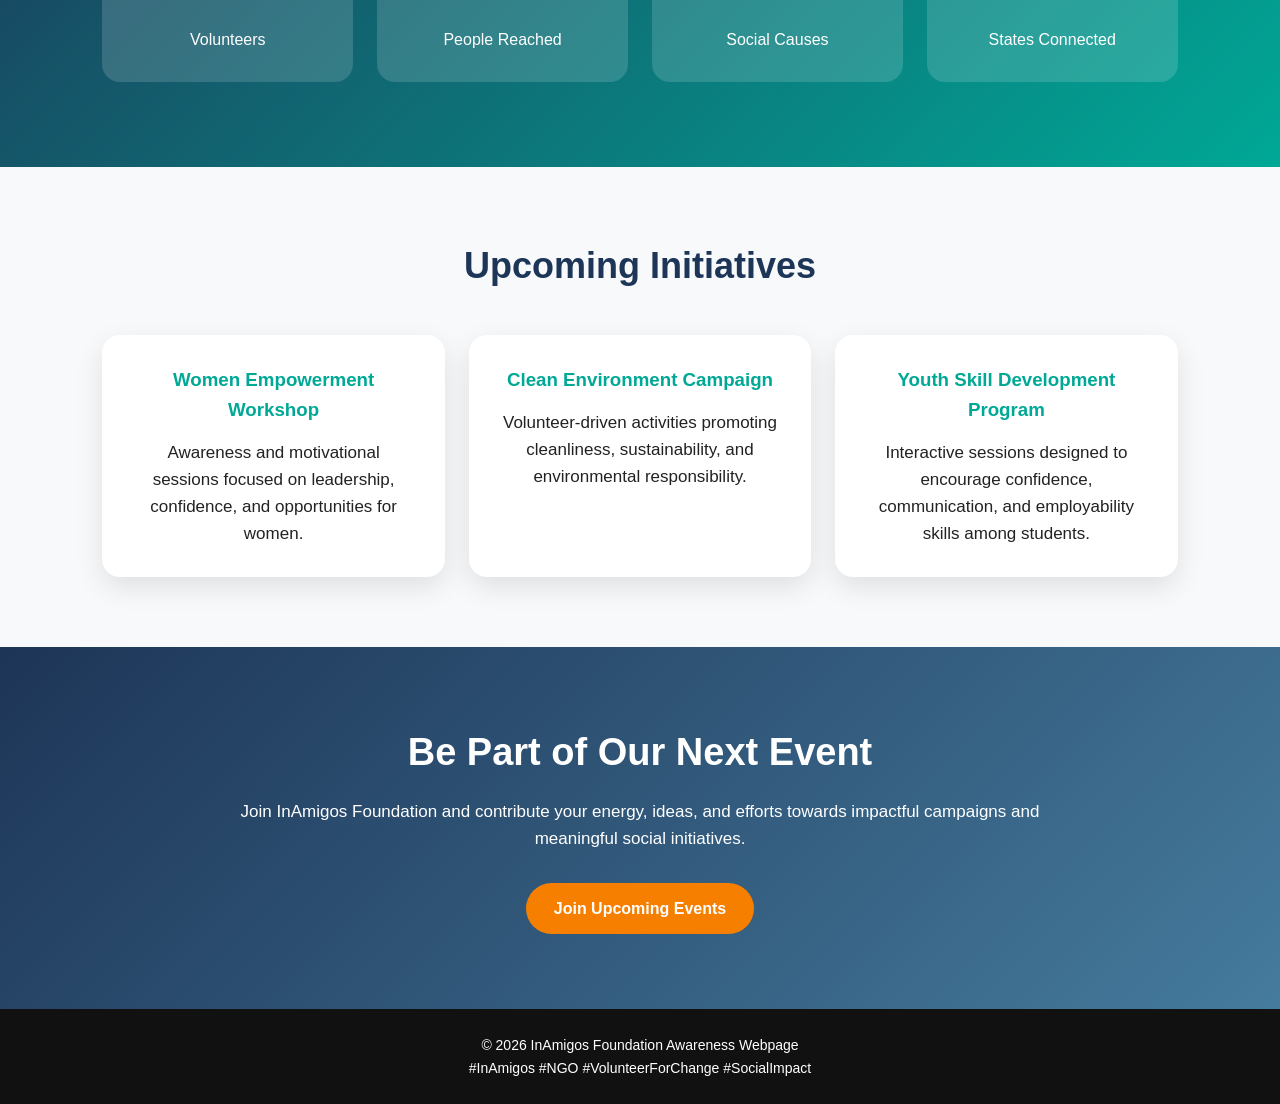
<file: events.html>
<!DOCTYPE html>
<html lang="en">

<head>
  <meta charset="UTF-8">
  <meta name="viewport" content="width=device-width, initial-scale=1.0">

  <title>Events | InAmigos Foundation</title>

  <link rel="icon" type="image/png" href="logo.png">
  <link rel="stylesheet" href="style.css">
</head>

<body>

  <!-- Navbar -->
  <nav class="navbar">

    <div class="logo-section">
      <img src="logo.png" alt="InAmigos Logo">

      <div class="logo-text">
        <h2>InAmigos</h2>
        <span>Foundation</span>
      </div>
    </div>

    <div class="nav-links">
      <a href="index.html">Home</a>
      <a href="causes.html">Causes</a>
      <a href="about.html">About Us</a>
      <a href="gallery.html">Gallery</a>
      <a href="events.html">Events</a>
      <a href="contact.html">Contact</a>
    </div>

  </nav>

  <!-- Events Hero -->
  <section class="events-hero">

    <div class="events-overlay">

      <span class="small-heading">Community Initiatives</span>

      <h1>Events & Campaigns</h1>

      <p>
        InAmigos Foundation organizes awareness drives, volunteering programs,
        donation campaigns, environmental activities, and community events to
        inspire meaningful social impact.
      </p>

    </div>

  </section>

  <!-- Intro -->
  <section class="section">

    <h2>Creating Change Through Action</h2>

    <p>
      Every event organized by InAmigos Foundation is focused on bringing people
      together for a positive purpose. Through campaigns, awareness programs,
      volunteer activities, and donation drives, the organization encourages
      communities to contribute towards social responsibility and meaningful
      change.
    </p>

  </section>

  <!-- Events Timeline -->
  <section class="section light">

    <h2>Major Activities & Campaigns</h2>

    <div class="events-container">

      <div class="event-card">
        <div class="event-image">
           <img src="pic1.jpeg" alt="Donation Drive">
        </div>

        <div class="event-content">
          <span class="event-date">January 2026</span>

          <h3>Food & Donation Drive</h3>

          <p>
            Volunteers distributed food packets, clothes, and essentials to
            underprivileged communities to support families in need.
          </p>
        </div>
      </div>

      <div class="event-card">
        <div class="event-image">
         <img src="pic2.jpeg" alt="Community Service">
        </div>

        <div class="event-content">
          <span class="event-date">February 2026</span>

          <h3>Environment Awareness Campaign</h3>

          <p>
            Awareness activities and tree plantation drives were conducted to
            encourage sustainability and environmental responsibility.
          </p>
        </div>
      </div>

      <div class="event-card">
        <div class="event-image">
          <img src="pic3.jpeg" alt="Volunteer Work">
        </div>

        <div class="event-content">
          <span class="event-date">March 2026</span>

          <h3>Education Support Initiative</h3>

          <p>
            Learning support sessions and awareness programs were organized to
            encourage education among children and youth.
          </p>
        </div>
      </div>

      <div class="event-card">
        <div class="event-image">
          <img src="education.png.jpeg" alt="Education Initiative">
        </div>

        <div class="event-content">
          <span class="event-date">April 2026</span>

          <h3>Volunteer Community Meet</h3>

          <p>
            Volunteers collaborated to discuss future social initiatives,
            awareness activities, and teamwork for impactful campaigns.
          </p>
        </div>
      </div>

    </div>

  </section>

  <!-- Event Highlights -->
  <section class="events-highlight">

    <h2>Impact Beyond Events</h2>

    <p>
      These campaigns are not just activities — they are opportunities to build
      awareness, encourage leadership, inspire compassion, and strengthen
      communities through collective action.
    </p>

    <div class="highlight-stats">

      <div>
        <h3>200+</h3>
        <p>Volunteers</p>
      </div>

      <div>
        <h3>50K+</h3>
        <p>People Reached</p>
      </div>

      <div>
        <h3>6+</h3>
        <p>Social Causes</p>
      </div>

      <div>
        <h3>28</h3>
        <p>States Connected</p>
      </div>

    </div>

  </section>

  <!-- Upcoming -->
  <section class="section">

    <h2>Upcoming Initiatives</h2>

    <div class="upcoming-events">

      <div class="upcoming-card">
        <h3>Women Empowerment Workshop</h3>
        <p>
          Awareness and motivational sessions focused on leadership,
          confidence, and opportunities for women.
        </p>
      </div>

      <div class="upcoming-card">
        <h3>Clean Environment Campaign</h3>
        <p>
          Volunteer-driven activities promoting cleanliness, sustainability,
          and environmental responsibility.
        </p>
      </div>

      <div class="upcoming-card">
        <h3>Youth Skill Development Program</h3>
        <p>
          Interactive sessions designed to encourage confidence, communication,
          and employability skills among students.
        </p>
      </div>

    </div>

  </section>

  <!-- CTA -->
  <section class="cta">

    <h2>Be Part of Our Next Event</h2>

    <p>
      Join InAmigos Foundation and contribute your energy, ideas, and efforts
      towards impactful campaigns and meaningful social initiatives.
    </p>

    <a href="contact.html" class="btn">
      Join Upcoming Events
    </a>

  </section>

  <!-- Footer -->
  <footer>
    <p>© 2026 InAmigos Foundation Awareness Webpage</p>
    <p>#InAmigos #NGO #VolunteerForChange #SocialImpact</p>
  </footer>

</body>
</html>
</file>
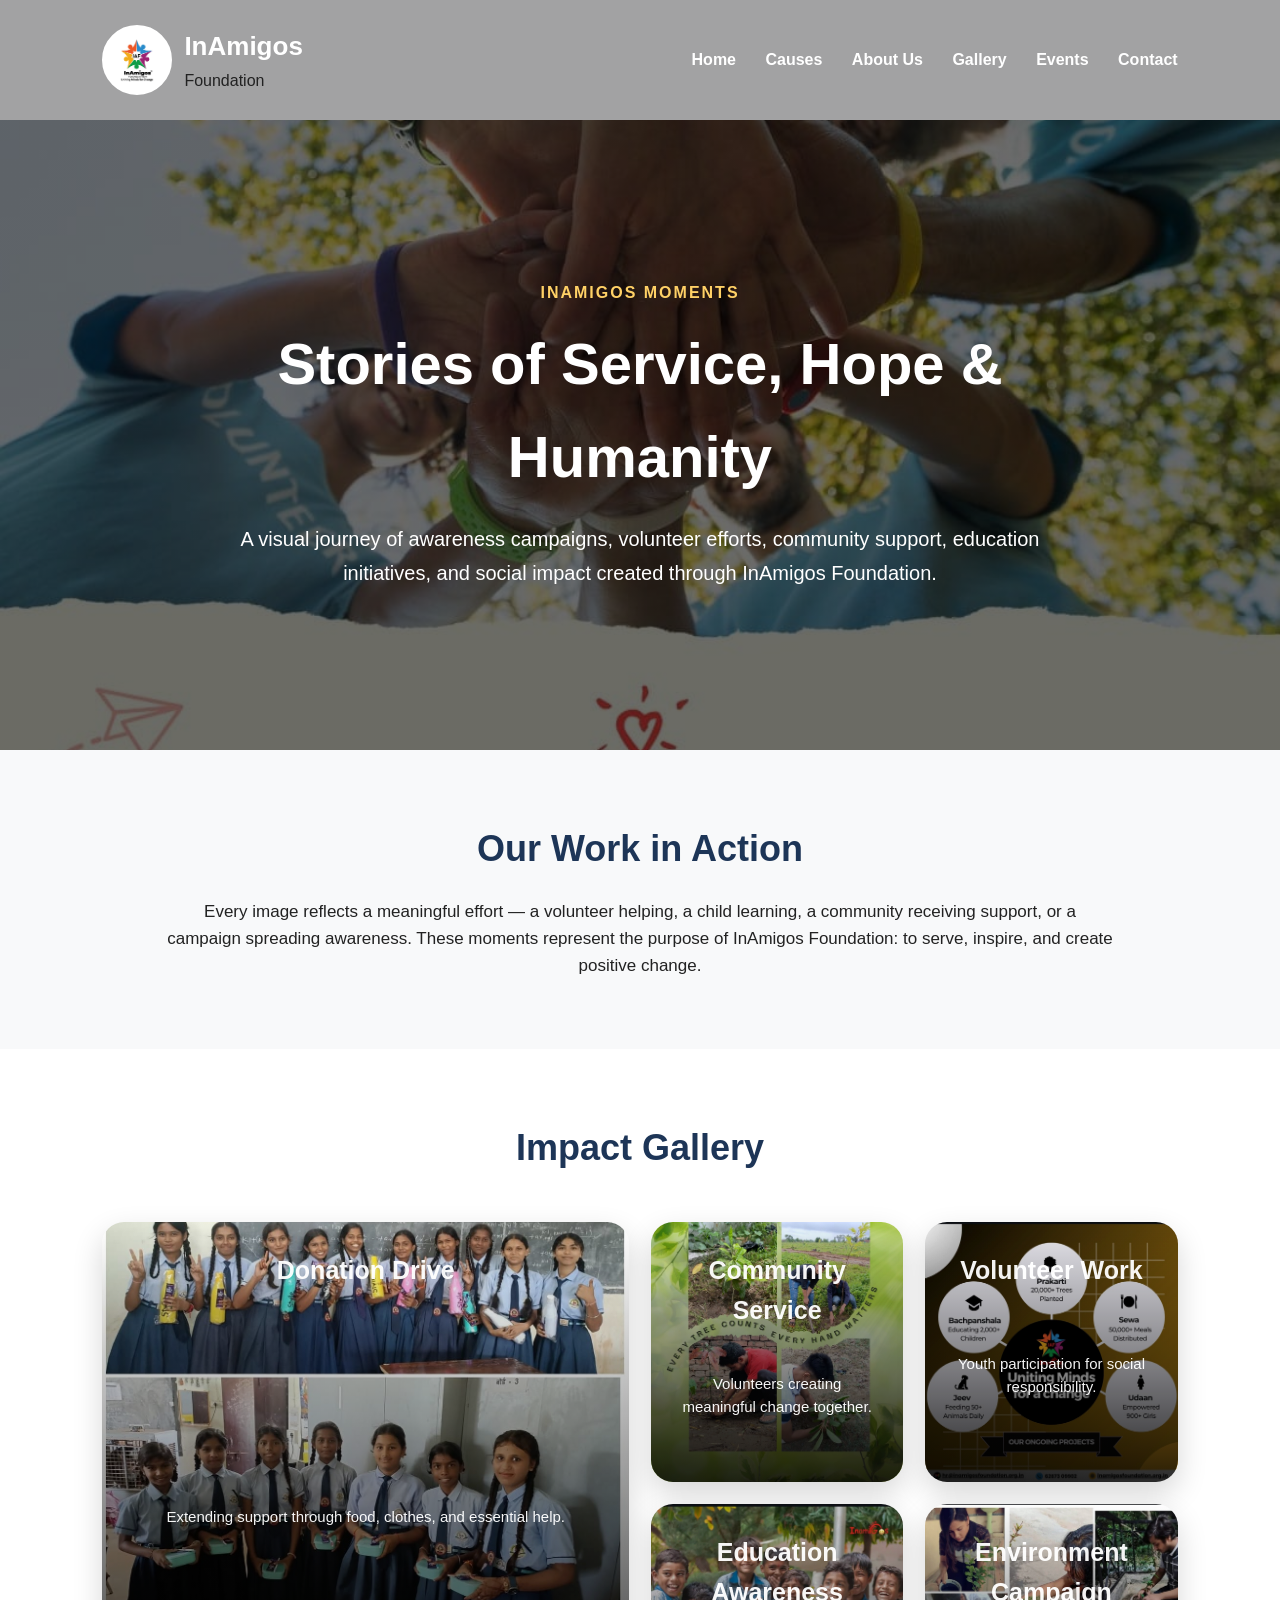
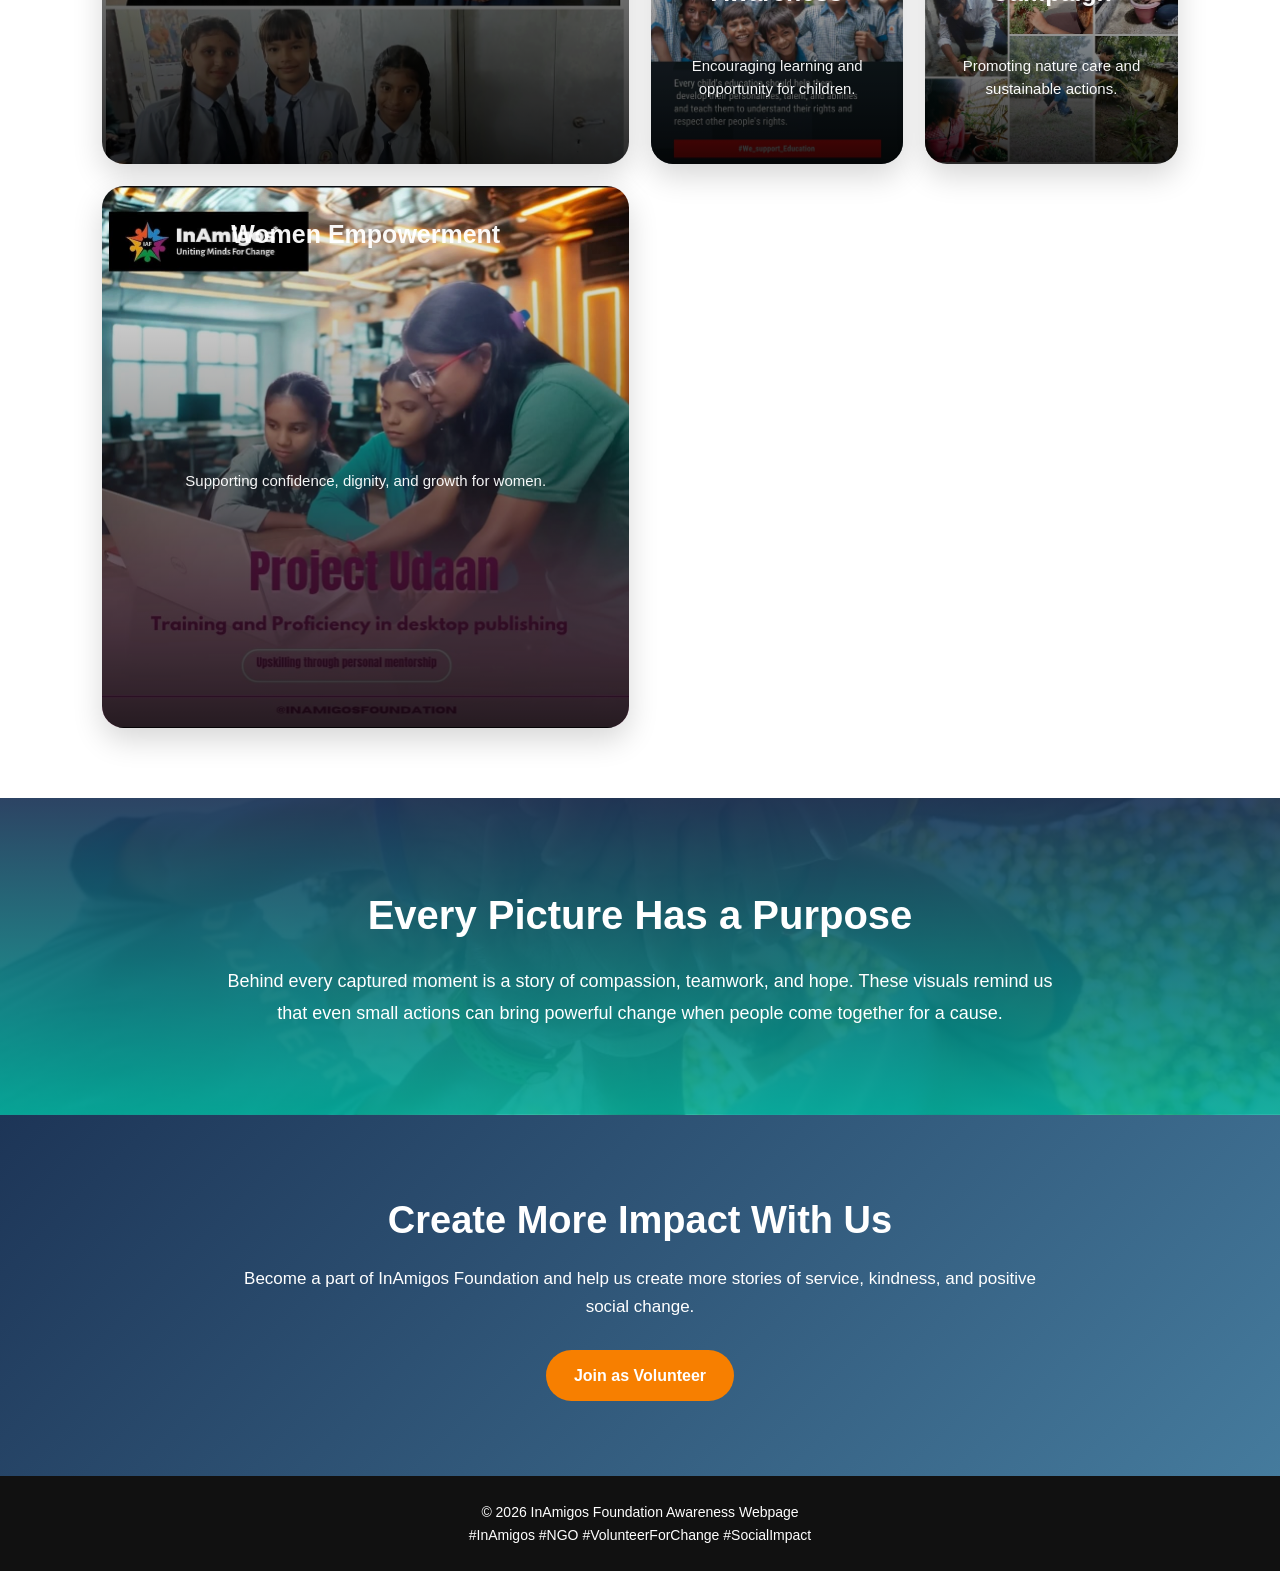
<file: gallery.html>
<!DOCTYPE html>
<html lang="en">

<head>
  <meta charset="UTF-8">
  <meta name="viewport" content="width=device-width, initial-scale=1.0">

  <title>Gallery | InAmigos Foundation</title>

  <link rel="icon" type="image/png" href="logo.png">
  <link rel="stylesheet" href="style.css">
</head>

<body>

  <!-- Navbar -->
  <nav class="navbar">

    <div class="logo-section">
      <img src="logo.png" alt="InAmigos Foundation Logo">

      <div class="logo-text">
        <h2>InAmigos</h2>
        <span>Foundation</span>
      </div>
    </div>

    <div class="nav-links">
      <a href="index.html">Home</a>
      <a href="causes.html">Causes</a>
      <a href="about.html">About Us</a>
      <a href="gallery.html">Gallery</a>
      <a href="events.html">Events</a>
      <a href="contact.html">Contact</a>
    </div>

  </nav>

   <!-- Gallery Hero -->
<section class="gallery-hero">
  <div class="gallery-overlay">
    <span class="small-heading">InAmigos Moments</span>

    <h1>Stories of Service, Hope & Humanity</h1>

    <p>
      A visual journey of awareness campaigns, volunteer efforts, community
      support, education initiatives, and social impact created through
      InAmigos Foundation.
    </p>
  </div>
</section>

<!-- Gallery Intro -->
<section class="section gallery-intro">
  <h2>Our Work in Action</h2>

  <p>
    Every image reflects a meaningful effort — a volunteer helping, a child
    learning, a community receiving support, or a campaign spreading awareness.
    These moments represent the purpose of InAmigos Foundation: to serve,
    inspire, and create positive change.
  </p>
</section>

<!-- Featured Gallery -->
<section class="section light">
  <h2>Impact Gallery</h2>

  <div class="premium-gallery">

    <div class="gallery-item large">
      <img src="pic1.jpeg" alt="Donation Drive">
      <div class="gallery-info">
        <h3>Donation Drive</h3>
        <p>Extending support through food, clothes, and essential help.</p>
      </div>
    </div>

    <div class="gallery-item">
      <img src="pic2.jpeg" alt="Community Service">
      <div class="gallery-info">
        <h3>Community Service</h3>
        <p>Volunteers creating meaningful change together.</p>
      </div>
    </div>

    <div class="gallery-item">
      <img src="pic3.jpeg" alt="Volunteer Work">
      <div class="gallery-info">
        <h3>Volunteer Work</h3>
        <p>Youth participation for social responsibility.</p>
      </div>
    </div>

    <div class="gallery-item">
      <img src="education.png.jpeg" alt="Education Awareness">
      <div class="gallery-info">
        <h3>Education Awareness</h3>
        <p>Encouraging learning and opportunity for children.</p>
      </div>
    </div>

    <div class="gallery-item">
      <img src="pakriti.png.jpeg" alt="Environment Campaign">
      <div class="gallery-info">
        <h3>Environment Campaign</h3>
        <p>Promoting nature care and sustainable actions.</p>
      </div>
    </div>

    <div class="gallery-item large">
      <img src="udana.png.jpeg" alt="Women Empowerment">
      <div class="gallery-info">
        <h3>Women Empowerment</h3>
        <p>Supporting confidence, dignity, and growth for women.</p>
      </div>
    </div>

    

  </div>
</section>

<!-- Gallery Impact Quote -->
<section class="gallery-impact">
  <h2>Every Picture Has a Purpose</h2>

  <p>
    Behind every captured moment is a story of compassion, teamwork, and hope.
    These visuals remind us that even small actions can bring powerful change
    when people come together for a cause.
  </p>
</section>

<!-- CTA -->
<section class="cta">
  <h2>Create More Impact With Us</h2>

  <p>
    Become a part of InAmigos Foundation and help us create more stories of
    service, kindness, and positive social change.
  </p>

  <a href="contact.html" class="btn">Join as Volunteer</a>
</section>

  <!-- Footer -->
  <footer>
    <p>© 2026 InAmigos Foundation Awareness Webpage</p>
    <p>#InAmigos #NGO #VolunteerForChange #SocialImpact</p>
  </footer>

</body>
</html>
</file>
<file: style.css>
* {
  margin: 0;
  padding: 0;
  box-sizing: border-box;
  font-family: Arial, sans-serif;
}

html {
  scroll-behavior: smooth;
}

body {
  background-color: #f8f9fa;
  color: #222;
  line-height: 1.6;
}

/* Hero Section */
.hero {
  min-height: 100vh;
  background: linear-gradient(rgba(0, 0, 0, 0.65), rgba(0, 0, 0, 0.65)),
              url("https://images.unsplash.com/photo-1559027615-cd4628902d4a");
  background-size: cover;
  background-position: center;
  color: white;
}

/* Navbar */
.logo-section img {
    width: 75px;
    height: 75px;
    object-fit: cover;
    border-radius: 50%;
    background-color: white;
    padding: 4px;
    border: 3px solid white;
}
nav {
  display: flex;
  justify-content: space-between;
  align-items: center;
  padding: 25px 8%;
  background: rgba(0, 0, 0, 0.35);
}

nav h2 {
  font-size: 26px;
  color: #ffffff;
}

nav a {
  color: white;
  text-decoration: none;
  margin-left: 25px;
  font-weight: bold;
}

nav a:hover {
  color: #ffd166;
}

/* Hero Content */
.hero-content {
  max-width: 750px;
  padding: 180px 8%;
}

.hero-content h1 {
  font-size: 52px;
  margin-bottom: 20px;
}

.hero-content p {
  font-size: 18px;
  margin-bottom: 30px;
}

/* Button */
.btn {
  display: inline-block;
  background-color: #f77f00;
  color: white;
  padding: 13px 28px;
  border-radius: 30px;
  text-decoration: none;
  font-weight: bold;
}

.btn:hover {
  background-color: #d96c00;
}

/* Common Section */
.section {
  padding: 70px 8%;
  text-align: center;
}

.section h2 {
  font-size: 36px;
  color: #1d3557;
  margin-bottom: 20px;
}

.section p {
  max-width: 900px;
  margin: auto;
  font-size: 17px;
}

.light {
  background-color: #ffffff;
}

/* Project Cards */
.cards {
  margin-top: 40px;
  display: grid;
  grid-template-columns: repeat(auto-fit, minmax(260px, 1fr));
  gap: 25px;
}

.card {
  background-color: #ffffff;
  border-radius: 15px;
  overflow: hidden;
  box-shadow: 0 8px 20px rgba(0, 0, 0, 0.12);
  transition: 0.3s;
}

.card:hover {
  transform: translateY(-8px);
}

.card img {
  width: 100%;
  height: 190px;
  object-fit: cover;
}

.card h3 {
  color: #e76f51;
  margin: 18px 0 10px;
  font-size: 22px;
}

.card p {
  padding: 0 18px 25px;
  font-size: 15px;
}

/* Impact Section */
.impact-boxes {
  margin-top: 35px;
  display: grid;
  grid-template-columns: repeat(auto-fit, minmax(220px, 1fr));
  gap: 20px;
}

.impact-boxes div {
  background-color: #edf6f9;
  padding: 25px;
  border-radius: 14px;
  border-left: 6px solid #2a9d8f;
}

.impact-boxes h3 {
  color: #264653;
  margin-bottom: 10px;
}

/* Gallery */
.gallery {
  margin-top: 35px;
  display: grid;
  grid-template-columns: repeat(auto-fit, minmax(250px, 1fr));
  gap: 18px;
}

.gallery img {
  width: 100%;
  height: 230px;
  object-fit: cover;
  border-radius: 15px;
}

/* CTA */
.cta {
  background: linear-gradient(135deg, #1d3557, #457b9d);
  color: white;
  text-align: center;
  padding: 75px 8%;
}

.cta h2 {
  font-size: 38px;
  margin-bottom: 15px;
}

.cta p {
  max-width: 800px;
  margin: auto;
  margin-bottom: 30px;
  font-size: 17px;
}

/* Footer */
footer {
  background-color: #111;
  color: white;
  text-align: center;
  padding: 25px;
  font-size: 14px;
}

/* Mobile Responsive */
@media (max-width: 768px) {
  nav {
    flex-direction: column;
    gap: 15px;
  }

  nav a {
    margin: 8px;
    display: inline-block;
  }

  .hero-content {
    padding: 120px 8%;
    text-align: center;
  }

  .hero-content h1 {
    font-size: 36px;
  }

  .section h2,
  .cta h2 {
    font-size: 30px;
  }
}
.logo-section{
    display: flex;
    align-items: center;
    gap: 12px;
}

.logo-section img{
    width: 55px;
    height: 55px;
    border-radius: 50%;
}

.logo-section h2{
    color: white;
    font-size: 26px;
}
.logo-section img{
    width: 70px;
    height: 70px;
    object-fit: contain;
    background-color: white;
    padding: 4px;
    border-radius: 50%;
}
.logo-section{
    display: flex;
    align-items: center;
    gap: 12px;
}

.logo-section img{
    width: 70px;
    height: 70px;
    object-fit: cover;
    border-radius: 50%;
    background-color: white;
    padding: 3px;
}

.logo-section h2{
    color: white;
    font-size: 26px;
}
.hero {
    width: 100%;
    min-height: 100vh;

    background-image:
    linear-gradient(rgba(0,0,0,0.5), rgba(0,0,0,0.5)),
    url("./home-bg.jpeg");

    background-size: cover;
    background-position: center;
    background-repeat: no-repeat;

    display: flex;
    flex-direction: column;

    color: white;
}
.contact-section{
    padding: 70px 8%;
    text-align: center;
    background-color: #f8f9fa;
}

.contact-section h2{
    font-size: 36px;
    margin-bottom: 20px;
    color: #1d3557;
}

.contact-section p{
    max-width: 800px;
    margin: auto;
    margin-bottom: 35px;
    font-size: 17px;
}

.contact-links{
    display: flex;
    justify-content: center;
    flex-wrap: wrap;
    gap: 20px;
}

.contact-links a{
    text-decoration: none;
    background-color: #1d3557;
    color: white;
    padding: 14px 25px;
    border-radius: 10px;
    font-weight: bold;
    transition: 0.3s;
}

.contact-links a:hover{
    background-color: #457b9d;
    transform: translateY(-3px);
}
.testimonial-boxes,
.faq {
  margin-top: 35px;
  display: grid;
  grid-template-columns: repeat(auto-fit, minmax(280px, 1fr));
  gap: 20px;
}

.testimonial-boxes div,
.faq div {
  background-color: #ffffff;
  padding: 25px;
  border-radius: 15px;
  box-shadow: 0 8px 20px rgba(0, 0, 0, 0.12);
}

.testimonial-boxes p {
  font-style: italic;
  margin-bottom: 15px;
}

.testimonial-boxes h4 {
  color: #e76f51;
}

.faq h3 {
  color: #1d3557;
  margin-bottom: 10px;
}

.support-section {
  padding: 75px 8%;
  text-align: center;
  background: linear-gradient(135deg, #2a9d8f, #1d3557);
  color: white;
}

.support-section h2 {
  font-size: 38px;
  margin-bottom: 15px;
}

.support-section p {
  max-width: 800px;
  margin: auto;
  margin-bottom: 30px;
  font-size: 17px;
}
.about-hero{
    height: 70vh;

    background:
    linear-gradient(rgba(0,0,0,0.55), rgba(0,0,0,0.55)),
    url("./home-bg.jpeg");

    background-size: cover;
    background-position: center;

    display: flex;
    justify-content: center;
    align-items: center;

    text-align: center;
}

.about-overlay{
    color: white;
    max-width: 800px;
    padding: 20px;
}

.about-overlay h1{
    font-size: 55px;
    margin-bottom: 20px;
}

.about-overlay p{
    font-size: 20px;
}
.about-intro p {
  margin-bottom: 18px;
}

.mission-vision {
  margin-top: 35px;
  display: grid;
  grid-template-columns: repeat(auto-fit, minmax(280px, 1fr));
  gap: 25px;
}

.mv-card,
.value-card {
  background: white;
  padding: 30px;
  border-radius: 18px;
  box-shadow: 0 8px 25px rgba(0,0,0,0.1);
  text-align: left;
}

.mv-card h3,
.value-card h3 {
  color: #00a896;
  margin-bottom: 12px;
  font-size: 24px;
}

.impact-story {
  padding: 80px 8%;
  background: linear-gradient(rgba(29,53,87,0.9), rgba(29,53,87,0.9)),
              url("./home-bg.jpeg");
  background-size: cover;
  background-position: center;
  color: white;
  text-align: center;
}

.impact-story div {
  max-width: 950px;
  margin: auto;
}

.impact-story h2 {
  font-size: 38px;
  margin-bottom: 20px;
}

.impact-story p {
  font-size: 17px;
  margin-bottom: 18px;
}

.values-grid {
  margin-top: 35px;
  display: grid;
  grid-template-columns: repeat(auto-fit, minmax(230px, 1fr));
  gap: 22px;
}

.value-card {
  text-align: center;
}

@media (max-width: 768px) {
  .about-overlay h1 {
    font-size: 38px;
  }

  .impact-story h2 {
    font-size: 30px;
  }
}.small-heading {
  display: inline-block;
  color: #ffd166;
  font-weight: 700;
  letter-spacing: 2px;
  text-transform: uppercase;
  margin-bottom: 12px;
}

.gallery-intro p {
  max-width: 950px;
}

.premium-gallery {
  margin-top: 45px;
  display: grid;
  grid-template-columns: repeat(4, 1fr);
  grid-auto-rows: 260px;
  gap: 22px;
}

.gallery-item {
  position: relative;
  overflow: hidden;
  border-radius: 22px;
  box-shadow: 0 12px 30px rgba(0,0,0,0.16);
}

.gallery-item.large {
  grid-column: span 2;
  grid-row: span 2;
}

.gallery-item img {
  width: 100%;
  height: 100%;
  object-fit: cover;
  transition: 0.45s ease;
}

.gallery-item:hover img {
  transform: scale(1.08);
}

.gallery-info {
  position: absolute;
  inset: 0;
  padding: 28px;
  color: white;
  display: flex;
  flex-direction: column;
  justify-content: flex-end;
  background: linear-gradient(transparent, rgba(0,0,0,0.88));
  opacity: 0.95;
}

.gallery-info h3 {
  font-size: 25px;
  margin-bottom: 8px;
}

.gallery-info p {
  font-size: 15px;
  line-height: 1.5;
}

.gallery-impact {
  padding: 85px 8%;
  text-align: center;
  color: white;
  background:
    linear-gradient(rgba(29,53,87,0.92), rgba(0,168,150,0.9)),
    url("./home-bg.jpeg");
  background-size: cover;
  background-position: center;
}

.gallery-impact h2 {
  font-size: 40px;
  margin-bottom: 18px;
}

.gallery-impact p {
  max-width: 850px;
  margin: auto;
  font-size: 18px;
  line-height: 1.8;
}

@media (max-width: 1000px) {
  .premium-gallery {
    grid-template-columns: repeat(2, 1fr);
  }
}

@media (max-width: 600px) {
  .premium-gallery {
    grid-template-columns: 1fr;
    grid-auto-rows: 260px;
  }

  .gallery-item.large {
    grid-column: span 1;
    grid-row: span 1;
  }

  .gallery-impact h2 {
    font-size: 30px;
  }
}.small-heading {
  display: inline-block;
  color: #ffd166;
  font-weight: 700;
  letter-spacing: 2px;
  text-transform: uppercase;
  margin-bottom: 12px;
}

.gallery-intro p {
  max-width: 950px;
}

.premium-gallery {
  margin-top: 45px;
  display: grid;
  grid-template-columns: repeat(4, 1fr);
  grid-auto-rows: 260px;
  gap: 22px;
}

.gallery-item {
  position: relative;
  overflow: hidden;
  border-radius: 22px;
  box-shadow: 0 12px 30px rgba(0,0,0,0.16);
}

.gallery-item.large {
  grid-column: span 2;
  grid-row: span 2;
}

.gallery-item img {
  width: 100%;
  height: 100%;
  object-fit: cover;
  transition: 0.45s ease;
}

.gallery-item:hover img {
  transform: scale(1.08);
}

.gallery-info {
  position: absolute;
  inset: 0;
  padding: 28px;
  color: white;
  display: flex;
  flex-direction: column;
  justify-content: flex-end;
  background: linear-gradient(transparent, rgba(0,0,0,0.88));
  opacity: 0.95;
}

.gallery-info h3 {
  font-size: 25px;
  margin-bottom: 8px;
}

.gallery-info p {
  font-size: 15px;
  line-height: 1.5;
}

.gallery-impact {
  padding: 85px 8%;
  text-align: center;
  color: white;
  background:
    linear-gradient(rgba(29,53,87,0.92), rgba(0,168,150,0.9)),
    url("./home-bg.jpeg");
  background-size: cover;
  background-position: center;
}

.gallery-impact h2 {
  font-size: 40px;
  margin-bottom: 18px;
}

.gallery-impact p {
  max-width: 850px;
  margin: auto;
  font-size: 18px;
  line-height: 1.8;
}

@media (max-width: 1000px) {
  .premium-gallery {
    grid-template-columns: repeat(2, 1fr);
  }
}

@media (max-width: 600px) {
  .premium-gallery {
    grid-template-columns: 1fr;
    grid-auto-rows: 260px;
  }

  .gallery-item.large {
    grid-column: span 1;
    grid-row: span 1;
  }

  .gallery-impact h2 {
    font-size: 30px;
  }
}.small-heading {
  display: inline-block;
  color: #ffd166;
  font-weight: 700;
  letter-spacing: 2px;
  text-transform: uppercase;
  margin-bottom: 12px;
}

.gallery-intro p {
  max-width: 950px;
}

.premium-gallery {
  margin-top: 45px;
  display: grid;
  grid-template-columns: repeat(4, 1fr);
  grid-auto-rows: 260px;
  gap: 22px;
}

.gallery-item {
  position: relative;
  overflow: hidden;
  border-radius: 22px;
  box-shadow: 0 12px 30px rgba(0,0,0,0.16);
}

.gallery-item.large {
  grid-column: span 2;
  grid-row: span 2;
}

.gallery-item img {
  width: 100%;
  height: 100%;
  object-fit: cover;
  transition: 0.45s ease;
}

.gallery-item:hover img {
  transform: scale(1.08);
}

.gallery-info {
  position: absolute;
  inset: 0;
  padding: 28px;
  color: white;
  display: flex;
  flex-direction: column;
  justify-content: flex-end;
  background: linear-gradient(transparent, rgba(0,0,0,0.88));
  opacity: 0.95;
}

.gallery-info h3 {
  font-size: 25px;
  margin-bottom: 8px;
}

.gallery-info p {
  font-size: 15px;
  line-height: 1.5;
}

.gallery-impact {
  padding: 85px 8%;
  text-align: center;
  color: white;
  background:
    linear-gradient(rgba(29,53,87,0.92), rgba(0,168,150,0.9)),
    url("./home-bg.jpeg");
  background-size: cover;
  background-position: center;
}

.gallery-impact h2 {
  font-size: 40px;
  margin-bottom: 18px;
}

.gallery-impact p {
  max-width: 850px;
  margin: auto;
  font-size: 18px;
  line-height: 1.8;
}

@media (max-width: 1000px) {
  .premium-gallery {
    grid-template-columns: repeat(2, 1fr);
  }
}

@media (max-width: 600px) {
  .premium-gallery {
    grid-template-columns: 1fr;
    grid-auto-rows: 260px;
  }

  .gallery-item.large {
    grid-column: span 1;
    grid-row: span 1;
  }

  .gallery-impact h2 {
    font-size: 30px;
  }
}.small-heading {
  display: inline-block;
  color: #ffd166;
  font-weight: 700;
  letter-spacing: 2px;
  text-transform: uppercase;
  margin-bottom: 12px;
}

.gallery-intro p {
  max-width: 950px;
}

.premium-gallery {
  margin-top: 45px;
  display: grid;
  grid-template-columns: repeat(4, 1fr);
  grid-auto-rows: 260px;
  gap: 22px;
}

.gallery-item {
  position: relative;
  overflow: hidden;
  border-radius: 22px;
  box-shadow: 0 12px 30px rgba(0,0,0,0.16);
}

.gallery-item.large {
  grid-column: span 2;
  grid-row: span 2;
}

.gallery-item img {
  width: 100%;
  height: 100%;
  object-fit: cover;
  transition: 0.45s ease;
}

.gallery-item:hover img {
  transform: scale(1.08);
}

.gallery-info {
  position: absolute;
  inset: 0;
  padding: 28px;
  color: white;
  display: flex;
  flex-direction: column;
  justify-content: flex-end;
  background: linear-gradient(transparent, rgba(0,0,0,0.88));
  opacity: 0.95;
}

.gallery-info h3 {
  font-size: 25px;
  margin-bottom: 8px;
}

.gallery-info p {
  font-size: 15px;
  line-height: 1.5;
}

.gallery-impact {
  padding: 85px 8%;
  text-align: center;
  color: white;
  background:
    linear-gradient(rgba(29,53,87,0.92), rgba(0,168,150,0.9)),
    url("./home-bg.jpeg");
  background-size: cover;
  background-position: center;
}

.gallery-impact h2 {
  font-size: 40px;
  margin-bottom: 18px;
}

.gallery-impact p {
  max-width: 850px;
  margin: auto;
  font-size: 18px;
  line-height: 1.8;
}

@media (max-width: 1000px) {
  .premium-gallery {
    grid-template-columns: repeat(2, 1fr);
  }
}

@media (max-width: 600px) {
  .premium-gallery {
    grid-template-columns: 1fr;
    grid-auto-rows: 260px;
  }

  .gallery-item.large {
    grid-column: span 1;
    grid-row: span 1;
  }

  .gallery-impact h2 {
    font-size: 30px;
  }
}.gallery-hero {
  height: 70vh;
  background:
    linear-gradient(rgba(0,0,0,0.58), rgba(0,0,0,0.58)),
    url("./home-bg.jpeg");

  background-size: cover;
  background-position: center;

  display: flex;
  justify-content: center;
  align-items: center;

  text-align: center;
  color: white;
}

.gallery-overlay {
  max-width: 850px;
  padding: 20px;
}

.gallery-overlay h1 {
  font-size: 58px;
  margin-bottom: 18px;
}

.gallery-overlay p {
  font-size: 20px;
  line-height: 1.7;
}

.professional-gallery {
  margin-top: 40px;

  display: grid;
  grid-template-columns: repeat(auto-fit, minmax(280px, 1fr));

  gap: 28px;
}

.gallery-card {
  position: relative;

  height: 320px;

  overflow: hidden;

  border-radius: 18px;

  box-shadow: 0 10px 28px rgba(0,0,0,0.14);
}

.gallery-card img {
  width: 100%;
  height: 100%;

  object-fit: cover;

  transition: 0.4s;
}

.gallery-card:hover img {
  transform: scale(1.08);
}

.gallery-caption {
  position: absolute;
  left: 0;
  bottom: 0;

  width: 100%;

  padding: 25px;

  background: linear-gradient(transparent, rgba(0,0,0,0.85));

  color: white;
}

.gallery-caption h3 {
  font-size: 24px;
  margin-bottom: 8px;
}

.gallery-caption p {
  font-size: 15px;
  line-height: 1.5;
}

.gallery-quote {
  padding: 80px 8%;

  text-align: center;

  background: linear-gradient(135deg, #1d3557, #00a896);

  color: white;
}

.gallery-quote h2 {
  font-size: 36px;
  max-width: 900px;
  margin: auto;
  margin-bottom: 20px;
}

.gallery-quote p {
  max-width: 800px;
  margin: auto;
  font-size: 17px;
}

@media (max-width: 768px) {
  .gallery-overlay h1 {
    font-size: 38px;
  }

  .gallery-overlay p {
    font-size: 17px;
  }

  .gallery-card {
    height: 260px;
  }

  .gallery-quote h2 {
    font-size: 28px;
  }
}.events-hero{
    height: 70vh;

    background:
    linear-gradient(rgba(0,0,0,0.62), rgba(0,0,0,0.62)),
    url("./home-bg.jpeg");

    background-size: cover;
    background-position: center;

    display: flex;
    justify-content: center;
    align-items: center;

    text-align: center;
    color: white;
}

.events-overlay{
    max-width: 850px;
    padding: 20px;
}

.events-overlay h1{
    font-size: 60px;
    margin-bottom: 20px;
}

.events-overlay p{
    font-size: 20px;
    line-height: 1.8;
}

.events-container{
    margin-top: 45px;

    display: grid;
    gap: 28px;
}

.event-card{
    display: grid;
    grid-template-columns: 320px 1fr;

    background: white;

    border-radius: 22px;

    overflow: hidden;

    box-shadow: 0 10px 28px rgba(0,0,0,0.12);
}

.event-image img{
    width: 100%;
    height: 100%;
    object-fit: cover;
}

.event-content{
    padding: 30px;
}

.event-date{
    display: inline-block;

    background: #00a896;
    color: white;

    padding: 7px 15px;

    border-radius: 20px;

    margin-bottom: 15px;

    font-size: 14px;
}

.event-content h3{
    font-size: 28px;
    margin-bottom: 14px;
    color: #1d3557;
}

.event-content p{
    color: #444;
    line-height: 1.8;
}

.events-highlight{
    padding: 85px 8%;

    text-align: center;

    color: white;

    background:
    linear-gradient(135deg,#1d3557,#00a896);
}

.events-highlight h2{
    font-size: 40px;
    margin-bottom: 18px;
}

.events-highlight > p{
    max-width: 850px;
    margin: auto;
    font-size: 18px;
}

.highlight-stats{
    margin-top: 45px;

    display: grid;
    grid-template-columns: repeat(auto-fit,minmax(190px,1fr));

    gap: 24px;
}

.highlight-stats div{
    background: rgba(255,255,255,0.15);

    padding: 30px;

    border-radius: 18px;
}

.highlight-stats h3{
    font-size: 40px;
    margin-bottom: 10px;
}

.upcoming-events{
    margin-top: 40px;

    display: grid;
    grid-template-columns: repeat(auto-fit,minmax(280px,1fr));

    gap: 24px;
}

.upcoming-card{
    background: white;

    padding: 30px;

    border-radius: 18px;

    box-shadow: 0 10px 28px rgba(0,0,0,0.1);
}

.upcoming-card h3{
    color: #00a896;
    margin-bottom: 14px;
}

@media(max-width:900px){

    .event-card{
        grid-template-columns: 1fr;
    }

    .event-image{
        height: 260px;
    }

    .events-overlay h1{
        font-size: 42px;
    }

    .events-overlay p{
        font-size: 17px;
    }
}.contact-hero{
    height: 70vh;

    background:
    linear-gradient(rgba(0,0,0,0.62), rgba(0,0,0,0.62)),
    url("./home-bg.jpeg");

    background-size: cover;
    background-position: center;

    display: flex;
    justify-content: center;
    align-items: center;

    text-align: center;
    color: white;
}

.contact-overlay{
    max-width: 850px;
    padding: 20px;
}

.contact-overlay h1{
    font-size: 58px;
    margin-bottom: 20px;
}

.contact-overlay p{
    font-size: 20px;
    line-height: 1.8;
}

.contact-container{
    margin-top: 45px;

    display: grid;
    grid-template-columns: 1fr 1fr;

    gap: 40px;
}

.contact-info{
    text-align: left;
}

.contact-info h3{
    font-size: 30px;
    margin-bottom: 18px;
    color: #1d3557;
}

.info-box{
    margin-top: 25px;
}

.info-box h4{
    color: #00a896;
    margin-bottom: 8px;
}

.info-box a{
    color: #1d3557;
    text-decoration: none;
}

.contact-form{
    background: white;

    padding: 35px;

    border-radius: 20px;

    box-shadow: 0 10px 30px rgba(0,0,0,0.12);
}

.contact-form form{
    display: flex;
    flex-direction: column;
    gap: 20px;
}

.contact-form input,
.contact-form textarea{
    width: 100%;

    padding: 15px;

    border: 1px solid #ddd;

    border-radius: 10px;

    font-size: 15px;

    outline: none;
}

.contact-form input:focus,
.contact-form textarea:focus{
    border-color: #00a896;
}

.contact-form button{
    border: none;
    cursor: pointer;
}

.contact-quote{
    padding: 85px 8%;

    text-align: center;

    color: white;

    background:
    linear-gradient(135deg,#1d3557,#00a896);
}

.contact-quote h2{
    font-size: 38px;
    margin-bottom: 18px;
}

.contact-quote p{
    max-width: 850px;
    margin: auto;
    font-size: 18px;
}

@media(max-width:900px){

    .contact-container{
        grid-template-columns: 1fr;
    }

    .contact-overlay h1{
        font-size: 40px;
    }

    .contact-overlay p{
        font-size: 17px;
    }
}
.causes-hero{
    height: 75vh;

    background:
    linear-gradient(rgba(0,0,0,0.6), rgba(0,0,0,0.6)),
    url("./home-bg.jpeg");

    background-size: cover;
    background-position: center;

    display: flex;
    justify-content: center;
    align-items: center;

    text-align: center;

    color: white;
}

.causes-overlay{
    max-width: 850px;
    padding: 20px;
}

.causes-overlay h1{
    font-size: 65px;
    margin-bottom: 20px;
}

.causes-overlay p{
    font-size: 20px;
    line-height: 1.8;

    margin-bottom: 35px;
}.causes-hero {
  height: 70vh;
  background:
    linear-gradient(rgba(0,0,0,0.58), rgba(0,0,0,0.58)),
    url("./home-bg.jpeg");
  background-size: cover;
  background-position: center;
  display: flex;
  align-items: center;
  justify-content: center;
  text-align: center;
  color: white;
}

.causes-overlay {
  max-width: 850px;
  padding: 20px;
}

.causes-overlay h1 {
  font-size: 58px;
  margin-bottom: 18px;
}

.causes-overlay p {
  font-size: 20px;
}

.cause-grid {
  margin-top: 40px;
  display: grid;
  grid-template-columns: repeat(auto-fit, minmax(320px, 1fr));
  gap: 28px;
}

.cause-card {
  background: white;
  border-radius: 18px;
  overflow: hidden;
  box-shadow: 0 10px 28px rgba(0,0,0,0.12);
  transition: 0.3s;
}

.cause-card:hover {
  transform: translateY(-8px);
}

.cause-card img {
  width: 100%;
  height: 230px;
  object-fit: cover;
}

.cause-content {
  padding: 25px;
  text-align: left;
}

.cause-content h3 {
  color: #1d3557;
  font-size: 24px;
  margin-bottom: 8px;
}

.cause-content span {
  display: inline-block;
  color: white;
  background: #00a896;
  padding: 6px 14px;
  border-radius: 20px;
  font-size: 14px;
  margin-bottom: 15px;
}

.cause-content p {
  font-size: 16px;
  color: #444;
}

.cause-impact {
  padding: 80px 8%;
  text-align: center;
  color: white;
  background: linear-gradient(135deg, #1d3557, #00a896);
}

.cause-impact h2 {
  font-size: 38px;
  margin-bottom: 18px;
}

.cause-impact > p {
  max-width: 900px;
  margin: auto;
  font-size: 17px;
}

.impact-stats {
  margin-top: 45px;
  display: grid;
  grid-template-columns: repeat(auto-fit, minmax(190px, 1fr));
  gap: 22px;
}

.impact-stats div {
  background: rgba(255,255,255,0.15);
  padding: 28px;
  border-radius: 18px;
}

.impact-stats h3 {
  font-size: 40px;
  margin-bottom: 8px;
}

.impact-stats p {
  font-size: 16px;
}

@media (max-width: 768px) {
  .causes-overlay h1 {
    font-size: 38px;
  }

  .causes-overlay p {
    font-size: 17px;
  }
}
</file>
